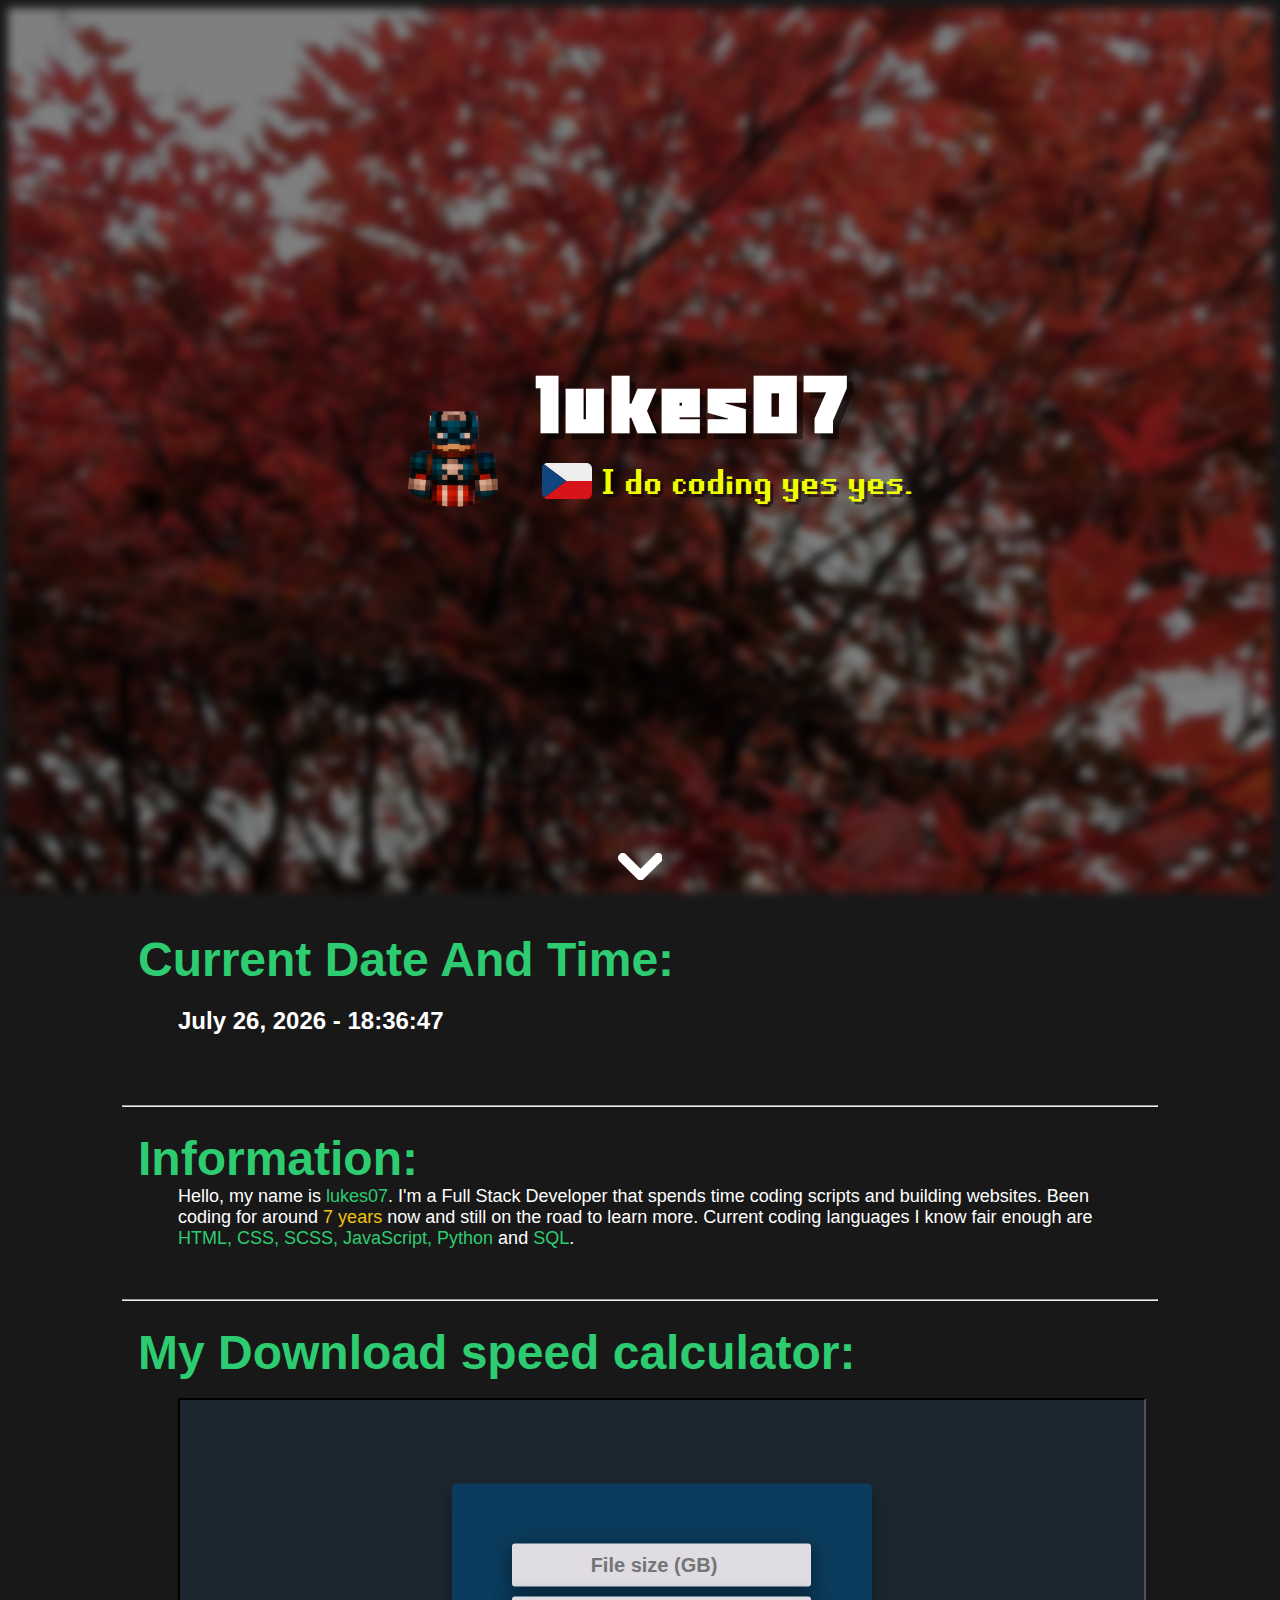
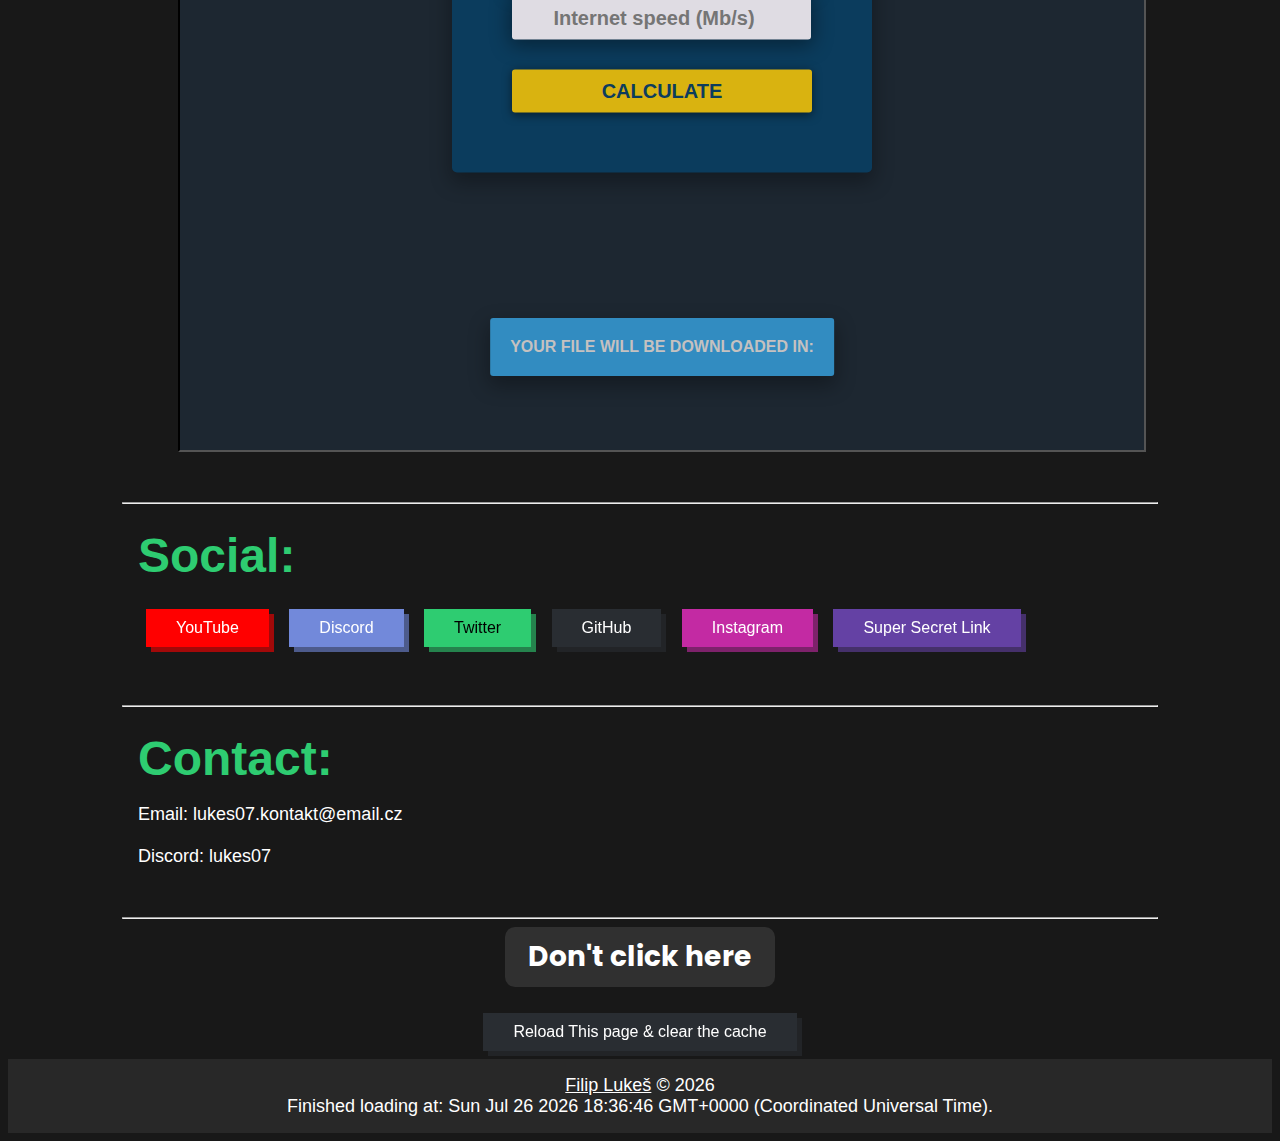
<file: index.html>
<!--
IT IS STRICTLY FORBIDDEN TO COPY THIS CODE AT ANY POINT OF TIME
AUTHOR: Filip Lukeš 
YOU CAN FIND M3Y CONTACT AT: https://lukes07xd.github.io
-->
<html>
<head>
  <title>lukes07</title>

  <meta httpEquiv="Content-Type" content="text/html; charset=UTF-8" />
  <meta name="viewport" content="width=device-width, initial-scale=1, maximum-scale=1.0, user-scalable=no" />
  <meta name="theme-color" content="#14bae4" />
  <link rel="icon" type="image/png" href="images/favicon.png">
  </link>
  <meta property="og:image" content="images/profile.png" />
  <meta charset="utf-8">

  <meta content="lukes07" property="og:title" />
  <meta content="My personal homepage" property="og:description" />
  <meta content="My personal homepage" name="description" />

  <meta name="revisit-after" content="2 days" />
  <meta name="keywords" content="lukes07, Twitter, Developer, Github" />
  <meta property="og:locale" content="en_GB" />
  <meta property="og:site_name" content="lukes07" />
  <meta name="twitter:card" content="summary" />
  <meta name="twitter:site" content="@lukes07_xd" />


  <!-- CSS -->
  <link href="/css/modesta.css" type="text/css" rel="stylesheet">
  <link href="/css/emojis.css" type="text/css" rel="stylesheet">
  <link href="/css/custom.css" type="text/css" rel="stylesheet">
  <link rel="stylesheet" href="/css/rgbBtn.css">

  <!-- JavaScript -->
  <script src="/js/main.js" type="text/javascript" charset="utf-8"></script>
</head>

<body class="dark-theme github">
  <div class="fullscreen">
    <div class="background" style="background-image: url('/images/background.jpg');"></div>
    <div class="center-object">
      <div class="container">
        <section class="me unset">
          <div class="avatar-container">
            <img draggable="false" src="/images/profile.png" class="image-title">
          </div>
          <div class="unset">
            <h1 class="title snowstorm dropshadow-small">lukes07</h1>
            <p class="undertitle runescape dropshadow-small"><i class="emoji czech"></i> I do coding yes yes.</p>
          </div>
        </section>
        <div class="buttons">
          <span class="btn sun-flower-dropshadow black-text animation hover"
            onclick="scroll_to('information')">Info</span>
          <a href="https://discord.gg/mnYQhVTDBE" class="btn discord-dropshadow white-text animation hover"
            target="_blank">Discord</a>
          <a href="https://twitter.com/lukes07_xd" class="btn emerald-dropshadow black-text animation hover"
            target="_blank">Twitter</a>
          <a href="https://github.com/lukes07xd" class="btn github-dropshadow white-text animation hover"
            target="_blank">GitHub</a>
        </div>
      </div>
    </div>

    <span class="info-button" onclick="scroll_to('information')">
      <div id="fade" class="arrow bounce">
        <svg xmlns="http://www.w3.org/2000/svg" viewBox="0 0 481.32 291.98" class="white-fill">
          <path
            d="M466.5,15.5L466,15c-19.8-19.8-52-19.8-71.9,0L240.8,168.3L87.2,14.8C67.4-5,35.2-5,15.4,14.8l-0.5,0.5 C-5,35.2-5,67.4,14.8,87.2l186.6,186.6c0.9,1,1.8,2,2.7,3v0c3.8,3.8,8.1,6.9,12.7,9.3c17,9,38.1,7.7,53.9-3.9 c2.2-1.6,4.4-3.4,6.4-5.4L466.5,87.4C486.4,67.6,486.4,35.4,466.5,15.5z" />
        </svg>
      </div>
    </span>
  </div>

  <section class="container" id="information">

    <div class="box-container">
      <h1 class="title emerald-text"></i> Current Date And Time:</h1>
      <div class="info-container">
        <div id="liveclock">
          <h2 id="live-date-time"></h2>
        </div>
      </div>
    </div>
    <br>
    <hr>

    <div class="box-container">
      <h1 class="title emerald-text"></i> Information:</h1>
      <div class="info-container">
        <p>
          Hello, my name is <span class="emerald-text">lukes07</span>.
          I'm a Full Stack Developer that spends time coding scripts and building websites.
          Been coding for around <span class="sun-flower-text" id="years-of-coding">[INSERT TIME HERE, YES]</span> now
          and still on the road to learn more.
          Current coding languages I know fair enough are <span class="emerald-text">HTML, CSS, SCSS, JavaScript,
            Python</span> and <span class="emerald-text">SQL</span>.
        </p>
      </div>
    </div>
    <br>
    <hr>

    <div class="box-container">
      <h1 class="title emerald-text"></i> My Download speed calculator:</h1><br>
      <div class="info-container">
        <iframe src="/speedcalc/index.html" height="650" width="100%" allowfullscreen="" frameborder="10"
          style="border-color: black; left: 0;"></iframe>
        <br>
        <p class="title emerald-text">
        </p>
      </div>
    </div>
    <br>
    <hr>

    <div class="box-container">
      <h1 class="title emerald-text"></i> Social:</h1>
      <br>
      <a href="https://www.youtube.com/@lukes07" class="btn youtube-dropshadow white-text hover"
        target="_blank">YouTube</a>
      <a href="https://discord.gg/mnYQhVTDBE" class="btn discord-dropshadow white-text hover"
        target="_blank">Discord</a>
      <a href="https://twitter.com/lukes07_xd" class="btn emerald-dropshadow black-text hover"
        target="_blank">Twitter</a>
      <a href="https://github.com/lukes07xd" class="btn github-dropshadow white-text hover" target="_blank">GitHub</a>
      <a href="https://instagram.com/f.lukes.07/" class="btn instagram-dropshadow white-text hover"
        target="_blank">Instagram</a>
      <a href="https://www.youtube.com/watch?v=dQw4w9WgXcQ" class="btn twitch-dropshadow white-text hover"
        target="_blank">Super Secret Link</a>
    </div>
    <br>
    <hr>

    <div class="box-container">
      <h1 class="title emerald-text"></i> Contact:</h1>
      <br>
      <p>
        Email: lukes07.kontakt@email.cz
        <br><br>
        Discord: lukes07
      </p>
    </div>
    <br>
    <hr>
    <center>
      <button class="rgbBtn" onclick="btn()">
        <p class="rgbBtnText">Don't click here</p>
    </button>
    <br><br>
      <a type="button" onclick="reloadbtn()" class="btn github-dropshadow white-text hover" target="_blank">Reload This
        page & clear the cache</a>
    </center>
  </section>
  <footer class="text-center box-container primary-bg">
    <p className="no-margin">
      <a href="https://github.com/lukes07xd" target="_blank" rel="noreferrer" style="color: white;">Filip Lukeš</a> <a
        style="color: white;"> © </a> <a id="currentyr" style="color: white;"></a>
    <p>Finished loading at: <span id='date-time'>You probably have JavaScript disabled in your browser...</span>.</p>
    </p>
  </footer>
</body>
<script src="js/dt-3.js"></script>
<script src="js/clock.js"></script>
</html>
<!--Are you trying to steal my code? I'm watching you!-->
</file>
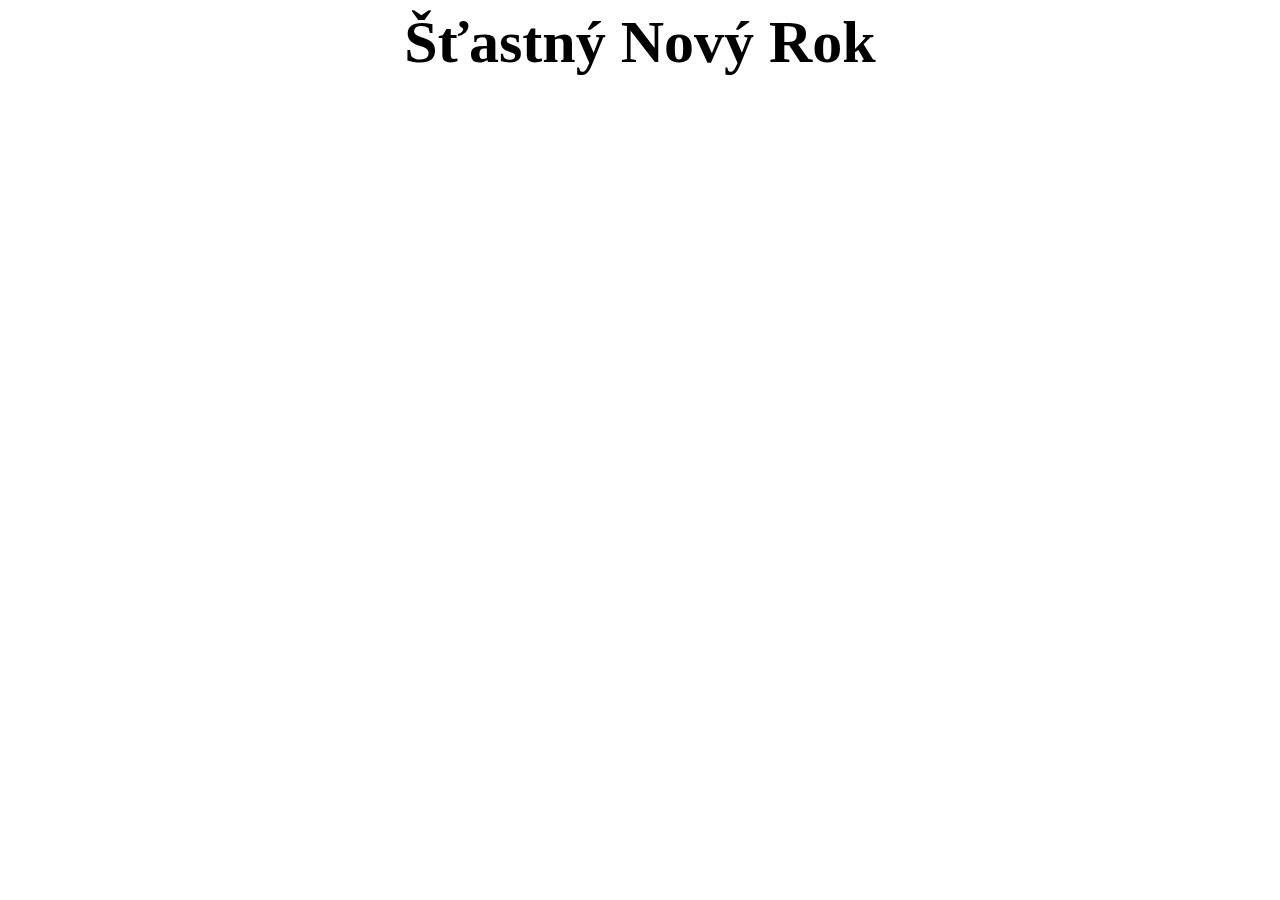
<file: odpocet/index.html>
<!--
(CS)
Je přísně zakázáno kopírovat tento kód bez svolení autora!
Kontakt na autora naleznete na: https://lukes07.github.io

(EN)
It is strictly prohibited to copy this code without permission from It's author!
You can find the author's contact information on: https://lukes07.github.io
-->
<!DOCTYPE HTML>
<html>
<head>
<meta charset="utf-8">
<meta name="viewport" content="width=device-width, initial-scale=1">
<style>
p {
  text-align: center;
  font-size: 60px;
  margin-top: 0px;
}

h1{
  text-align: center;
  font-size: 60px;
  margin-top: 0px;
}
</style>
</head>
<body>
    <p id="obsahStranky"></p>

<script>
/*
  (CS)
  Je přísně zakázáno kopírovat tento kód bez svolení autora!
  Kontakt na autora naleznete na: https://lukes07.github.io
  
  (EN)
  It is strictly prohibited to copy this code without permission from It's author!
  You can find the author's contact information on: https://lukes07.github.io
*/
var countDownDate = new Date("Jan 1, 2024 00:00:00").getTime();
//Reference: var countDownDate = new Date("Jan 1, 2024 00:00:00").getTime();
/*
Validní měsíce: Jan, Feb, Mar, Apr, May, Jun, Jul, Aug, Sep, Oct, Nov, Dec
*/

var x = setInterval(function() {

  var now = new Date().getTime();
    
  var distance = countDownDate - now;
    
  var days = Math.floor(distance / (1000 * 60 * 60 * 24));
  var hours = Math.floor((distance % (1000 * 60 * 60 * 24)) / (1000 * 60 * 60));
  var minutes = Math.floor((distance % (1000 * 60 * 60)) / (1000 * 60));
  var seconds = Math.floor((distance % (1000 * 60)) / 1000);
    
  document.getElementById("obsahStranky").innerHTML = "<h1>Odpočet Času Do Nového Roku:</h1>\n" + days + "d " + hours + "h "
  + minutes + "m " + seconds + "s ";
    
  if (distance < 0) {
    clearInterval(x);
    document.body.innerHTML = "<h1>Šťastný Nový Rok</h1>";
  }
}, 1);
</script>

</body>
</html>
</file>
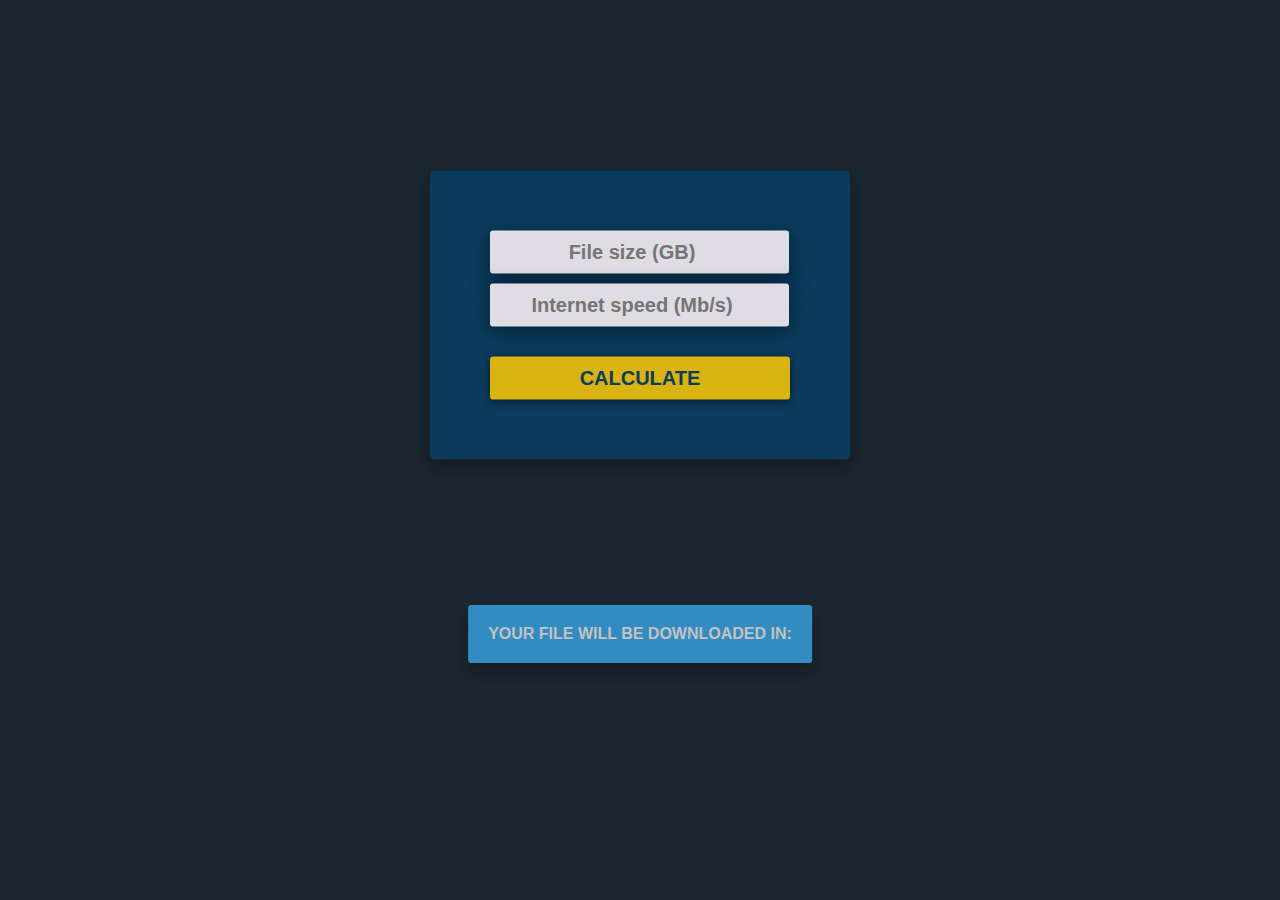
<file: speedcalc/index.html>
<!--
IT IS STRICTLY FORBIDDEN TO COPY THIS CODE AT ANY POINT OF TIME
AUTHOR: Filip Lukeš 
YOU CAN FIND MY CONTACT AT: https://lukes07xd.github.io
-->
<!DOCTYPE html>
<html lang="en">
<head>
    <meta charset="UTF-8">
    <meta http-equiv="X-UA-Compatible" content="IE=edge">
    <meta name="viewport" content="width=device-width, initial-scale=1.0">
    <title>-</title>
    <link rel="stylesheet" href="style.css">
</head>
<body>
    <div class="parent">
        <div class="calc-area">
          <input type="number" id="file-size" step="0.1" placeholder="File size (GB)" onfocus="rerun('GB')" >
          <input id="down-speed" type="number" step="0.1" placeholder="Internet speed (Mb/s)" onfocus="rerun('Mb')" onkeypress="enter_key(event)">
          <button onclick="dwn_time()">Calculate</button>
        </div>
        <div id="speed">
          Your file will be downloaded in:
        </div>
      </div>
</body>
<script src="main.js"></script>
</html>
</file>
<file: css/modesta.css>
*/html,body{height:100%;margin:0 auto}input[type=checkbox],input[type=radio]{height:auto;padding:initial}input,textarea,select,fieldset{margin-bottom:1rem}label,legend{display:block;font-weight:600;margin-bottom:.5rem}form{margin-bottom:0}@keyframes button-enter{from{opacity:0;top:2em}70%{top:-0.3em}100%{opacity:1;top:0}}@keyframes bounce-button{from,20%,53%,80%,to{animation-timing-function:cubic-bezier(0.215, 0.61, 0.355, 1);transform:translate3d(0, 0, 0)}40%,43%{animation-timing-function:cubic-bezier(0.755, 0.05, 0.855, 0.06);transform:translate3d(0, -30px, 0)}70%{animation-timing-function:cubic-bezier(0.755, 0.05, 0.855, 0.06);transform:translate3d(0, -15px, 0)}90%{transform:translate3d(0, -4px, 0)}}@keyframes bounce{0%,20%,50%,80%,100%{transform:translateY(0)}40%{transform:translateY(-30px)}60%{transform:translateY(-15px)}}@keyframes fading{from{opacity:0}100%{opacity:1}}@keyframes fade-from-top{from{opacity:0;transform:translate3d(0, -100%, 0)}100%{opacity:1;transform:translate3d(0, 0, 0)}}@keyframes fade-from-bottom{from{opacity:0;transform:translate3d(0, 100%, 0)}100%{opacity:1;transform:translate3d(0, 0, 0)}}@keyframes fade-from-left{from{opacity:0;transform:translate3d(-100%, 0, 0)}100%{opacity:1;transform:translate3d(0, 0, 0)}}@keyframes fade-from-right{from{opacity:0;transform:translate3d(100%, 0, 0)}100%{opacity:1;transform:translate3d(0, 0, 0)}}@keyframes fade-from-back{from{opacity:0;transform:scale3d(0.5, 0.5, 0.5)}100%{opacity:1}}@keyframes fade-from-front{from{opacity:0;transform:scale3d(1.5, 1.5, 1.5)}100%{opacity:1}}@keyframes load{0%,80%,100%{box-shadow:0 0,0 0;height:4em}40%{box-shadow:0 -1.75em,0 1.75em;height:4em}}.dark-theme{background-color:#181818;color:#fff}.dark-theme .paper-container .ribbon{background-color:#303030}.dark-theme .paper-container .paper{background:linear-gradient(225deg, transparent 26px, #282828 0)}.dark-theme .paper-container .paper::before{border-color:#181818 transparent}.dark-theme .markdown-jekyll{color:#fff}.dark-theme .markdown-jekyll hr{background-color:#303030;border-bottom:1px solid #303030;border-bottom-color:#303030}.dark-theme .markdown-jekyll h1,.dark-theme .markdown-jekyll h2{border-bottom:1px solid #303030}.dark-theme .markdown-jekyll tr{background-color:#282828}.dark-theme .markdown-jekyll tr:nth-child(2n){background-color:#303030}.dark-theme .markdown-jekyll .highlight{background:#303030 !important}.dark-theme .markdown-jekyll .highlighter-rouge{background:#303030 !important;border:1px solid #303030}.dark-theme .tooltip::after{background-color:#303030;color:#fff}.dark-theme .loader,.dark-theme .loader::before,.dark-theme .loader::after{background-color:#fff;color:#fff}.dark-theme .fullscreen{background-color:#181818}.dark-theme .label{background-color:#303030;color:#fff}.dark-theme input,.dark-theme select,.dark-theme textarea,.dark-theme button{background-color:#303030;color:#fff}.dark-theme table{color:#fff}.dark-theme table th,.dark-theme table td{border:1px solid #303030}.dark-theme table tr{background-color:#282828;border:1px solid #303030}.dark-theme table tr:nth-child(2n){background-color:#303030}@media(max-width: 550px){.dark-theme .paper-container .paper{background:#282828}}.dark-theme .highlight-bg{background-color:#181818}.dark-theme .primary-bg{background-color:#282828}.dark-theme .secondary-bg{background-color:#303030}.dark-theme .highlight-text{color:#181818}.dark-theme .primary-text{color:#282828}.dark-theme .secondary-text{color:#303030}.dark-theme .theme-text{color:#fff}.light-theme{background-color:#f5f5f5;color:#000}.light-theme .paper-container .ribbon{background-color:#d9d9d9}.light-theme .paper-container .paper{background:linear-gradient(225deg, transparent 26px, #ececec 0)}.light-theme .paper-container .paper::before{border-color:#f5f5f5 transparent}.light-theme .markdown-jekyll{color:#000}.light-theme .markdown-jekyll hr{background-color:#d9d9d9;border-bottom:1px solid #d9d9d9;border-bottom-color:#d9d9d9}.light-theme .markdown-jekyll h1,.light-theme .markdown-jekyll h2{border-bottom:1px solid #d9d9d9}.light-theme .markdown-jekyll tr{background-color:#ececec}.light-theme .markdown-jekyll tr:nth-child(2n){background-color:#d9d9d9}.light-theme .markdown-jekyll .highlight{background:#d9d9d9 !important}.light-theme .markdown-jekyll .highlighter-rouge{background:#d9d9d9 !important;border:1px solid #d9d9d9}.light-theme .tooltip::after{background-color:#d9d9d9;color:#000}.light-theme .loader,.light-theme .loader::before,.light-theme .loader::after{background-color:#000;color:#000}.light-theme .fullscreen{background-color:#f5f5f5}.light-theme .label{background-color:#d9d9d9;color:#000}.light-theme input,.light-theme select,.light-theme textarea,.light-theme button{background-color:#d9d9d9;color:#000}.light-theme table{color:#000}.light-theme table th,.light-theme table td{border:1px solid #d9d9d9}.light-theme table tr{background-color:#ececec;border:1px solid #d9d9d9}.light-theme table tr:nth-child(2n){background-color:#d9d9d9}@media(max-width: 550px){.light-theme .paper-container .paper{background:#ececec}}.light-theme .highlight-bg{background-color:#f5f5f5}.light-theme .primary-bg{background-color:#ececec}.light-theme .secondary-bg{background-color:#d9d9d9}.light-theme .highlight-text{color:#f5f5f5}.light-theme .primary-text{color:#ececec}.light-theme .secondary-text{color:#d9d9d9}.light-theme .theme-text{color:#000}.buttons{align-items:center;display:flex;justify-content:center;text-align:center}.btn{backface-visibility:hidden;background-color:transparent;border:0;box-sizing:border-box;cursor:pointer;display:inline-block;font-size:16px;height:38px;line-height:38px;margin:.5em;padding:0 30px;text-align:center;text-decoration:none;white-space:nowrap}.btn:hover{filter:brightness(65%);transition:filter 200ms ease}.btn.alizarin-dropshadow:hover{filter:drop-shadow(5px 5px 0 rgba(231, 76, 60, 0.6)) brightness(50%)}.btn.amethyst-dropshadow:hover{filter:drop-shadow(5px 5px 0 rgba(155, 89, 182, 0.6)) brightness(50%)}.btn.aqua-blue-dropshadow:hover{filter:drop-shadow(5px 5px 0 rgba(0, 98, 102, 0.6)) brightness(50%)}.btn.asbestos-dropshadow:hover{filter:drop-shadow(5px 5px 0 rgba(127, 140, 141, 0.6)) brightness(50%)}.btn.belize-hole-dropshadow:hover{filter:drop-shadow(5px 5px 0 rgba(41, 128, 185, 0.6)) brightness(50%)}.btn.black-dropshadow:hover{filter:drop-shadow(5px 5px 0 rgba(0, 0, 0, 0.6)) brightness(50%)}.btn.blurple-dropshadow:hover{filter:drop-shadow(5px 5px 0 rgba(114, 137, 218, 0.6)) brightness(50%)}.btn.cardboard-dropshadow:hover{filter:drop-shadow(5px 5px 0 rgba(165, 136, 85, 0.6)) brightness(50%)}.btn.carrot-dropshadow:hover{filter:drop-shadow(5px 5px 0 rgba(230, 126, 34, 0.6)) brightness(50%)}.btn.clouds-dropshadow:hover{filter:drop-shadow(5px 5px 0 rgba(236, 240, 241, 0.6)) brightness(50%)}.btn.concrete-dropshadow:hover{filter:drop-shadow(5px 5px 0 rgba(149, 165, 166, 0.6)) brightness(50%)}.btn.cubered-dropshadow:hover{filter:drop-shadow(5px 5px 0 rgba(239, 12, 12, 0.6)) brightness(50%)}.btn.dark-not-black-dropshadow:hover{filter:drop-shadow(5px 5px 0 rgba(44, 47, 51, 0.6)) brightness(50%)}.btn.dark-dropshadow:hover{filter:drop-shadow(5px 5px 0 rgba(52, 58, 64, 0.6)) brightness(50%)}.btn.disco-ball-dropshadow:hover{filter:drop-shadow(5px 5px 0 rgba(37, 204, 247, 0.6)) brightness(50%)}.btn.emerald-dropshadow:hover{filter:drop-shadow(5px 5px 0 rgba(46, 204, 113, 0.6)) brightness(50%)}.btn.energy-drink-dropshadow:hover{filter:drop-shadow(5px 5px 0 rgba(196, 229, 56, 0.6)) brightness(50%)}.btn.fuchsia-dropshadow:hover{filter:drop-shadow(5px 5px 0 rgba(179, 55, 113, 0.6)) brightness(50%)}.btn.gold-dropshadow:hover{filter:drop-shadow(5px 5px 0 rgba(255, 215, 0, 0.6)) brightness(50%)}.btn.green-sea-dropshadow:hover{filter:drop-shadow(5px 5px 0 rgba(22, 160, 133, 0.6)) brightness(50%)}.btn.greyple-dropshadow:hover{filter:drop-shadow(5px 5px 0 rgba(153, 170, 181, 0.6)) brightness(50%)}.btn.highlight-dropshadow:hover{filter:drop-shadow(5px 5px 0 rgba(24, 24, 24, 0.6)) brightness(50%)}.btn.honey-dropshadow:hover{filter:drop-shadow(5px 5px 0 rgba(234, 181, 67, 0.6)) brightness(50%)}.btn.lavender-dropshadow:hover{filter:drop-shadow(5px 5px 0 rgba(181, 126, 220, 0.6)) brightness(50%)}.btn.light-dropshadow:hover{filter:drop-shadow(5px 5px 0 rgba(248, 249, 250, 0.6)) brightness(50%)}.btn.lemon-dropshadow:hover{filter:drop-shadow(5px 5px 0 rgba(255, 234, 167, 0.6)) brightness(50%)}.btn.marine-blue-dropshadow:hover{filter:drop-shadow(5px 5px 0 rgba(6, 82, 221, 0.6)) brightness(50%)}.btn.midnight-blue-dropshadow:hover{filter:drop-shadow(5px 5px 0 rgba(44, 62, 80, 0.6)) brightness(50%)}.btn.navy-blue-dropshadow:hover{filter:drop-shadow(5px 5px 0 rgba(24, 44, 97, 0.6)) brightness(50%)}.btn.nephritis-blue-dropshadow:hover{filter:drop-shadow(5px 5px 0 rgba(39, 174, 96, 0.6)) brightness(50%)}.btn.not-black-dropshadow:hover{filter:drop-shadow(5px 5px 0 rgba(35, 39, 42, 0.6)) brightness(50%)}.btn.orange-dropshadow:hover{filter:drop-shadow(5px 5px 0 rgba(243, 156, 18, 0.6)) brightness(50%)}.btn.peach-dropshadow:hover{filter:drop-shadow(5px 5px 0 rgba(244, 152, 152, 0.6)) brightness(50%)}.btn.peter-river-dropshadow:hover{filter:drop-shadow(5px 5px 0 rgba(52, 152, 219, 0.6)) brightness(50%)}.btn.pink-cherry-dropshadow:hover{filter:drop-shadow(5px 5px 0 rgba(232, 67, 147, 0.6)) brightness(50%)}.btn.pine-dropshadow:hover{filter:drop-shadow(5px 5px 0 rgba(189, 197, 129, 0.6)) brightness(50%)}.btn.pinewood-dropshadow:hover{filter:drop-shadow(5px 5px 0 rgba(253, 203, 110, 0.6)) brightness(50%)}.btn.pomegranate-dropshadow:hover{filter:drop-shadow(5px 5px 0 rgba(192, 57, 43, 0.6)) brightness(50%)}.btn.primary-dropshadow:hover{filter:drop-shadow(5px 5px 0 rgba(40, 40, 40, 0.6)) brightness(50%)}.btn.pumpkin-dropshadow:hover{filter:drop-shadow(5px 5px 0 rgba(211, 84, 0, 0.6)) brightness(50%)}.btn.rasberry-dropshadow:hover{filter:drop-shadow(5px 5px 0 rgba(197, 29, 74, 0.6)) brightness(50%)}.btn.raw-purple-dropshadow:hover{filter:drop-shadow(5px 5px 0 rgba(114, 34, 201, 0.6)) brightness(50%)}.btn.secondary-dropshadow:hover{filter:drop-shadow(5px 5px 0 rgba(48, 48, 48, 0.6)) brightness(50%)}.btn.silver-dropshadow:hover{filter:drop-shadow(5px 5px 0 rgba(127, 140, 141, 0.6)) brightness(50%)}.btn.soft-purple-dropshadow:hover{filter:drop-shadow(5px 5px 0 rgba(108, 92, 231, 0.6)) brightness(50%)}.btn.sun-flower-dropshadow:hover{filter:drop-shadow(5px 5px 0 rgba(241, 196, 15, 0.6)) brightness(50%)}.btn.transparent-dropshadow:hover{filter:drop-shadow(5px 5px 0 rgba(0, 0, 0, 0.6)) brightness(50%)}.btn.turquoise-dropshadow:hover{filter:drop-shadow(5px 5px 0 rgba(26, 188, 156, 0.6)) brightness(50%)}.btn.watermelon-dropshadow:hover{filter:drop-shadow(5px 5px 0 rgba(255, 71, 87, 0.6)) brightness(50%)}.btn.wet-asphalt-dropshadow:hover{filter:drop-shadow(5px 5px 0 rgba(52, 73, 94, 0.6)) brightness(50%)}.btn.white-dropshadow:hover{filter:drop-shadow(5px 5px 0 rgba(255, 255, 255, 0.6)) brightness(50%)}.btn.wisteria-dropshadow:hover{filter:drop-shadow(5px 5px 0 rgba(142, 68, 173, 0.6)) brightness(50%)}.btn.amazon-dropshadow:hover{filter:drop-shadow(5px 5px 0 rgba(255, 153, 0, 0.6)) brightness(50%)}.btn.android-dropshadow:hover{filter:drop-shadow(5px 5px 0 rgba(142, 192, 71, 0.6)) brightness(50%)}.btn.bandcamp-dropshadow:hover{filter:drop-shadow(5px 5px 0 rgba(97, 154, 169, 0.6)) brightness(50%)}.btn.deviantart-dropshadow:hover{filter:drop-shadow(5px 5px 0 rgba(5, 204, 71, 0.6)) brightness(50%)}.btn.discord-dropshadow:hover{filter:drop-shadow(5px 5px 0 rgba(114, 137, 218, 0.6)) brightness(50%)}.btn.facebook-dropshadow:hover{filter:drop-shadow(5px 5px 0 rgba(59, 89, 152, 0.6)) brightness(50%)}.btn.gitea-dropshadow:hover{filter:drop-shadow(5px 5px 0 rgba(90, 165, 9, 0.6)) brightness(50%)}.btn.github-dropshadow:hover{filter:drop-shadow(5px 5px 0 rgba(41, 45, 50, 0.6)) brightness(50%)}.btn.gitlab-dropshadow:hover{filter:drop-shadow(5px 5px 0 rgba(252, 109, 38, 0.6)) brightness(50%)}.btn.google-dropshadow:hover{filter:drop-shadow(5px 5px 0 rgba(66, 133, 244, 0.6)) brightness(50%)}.btn.googleplus-dropshadow:hover{filter:drop-shadow(5px 5px 0 rgba(219, 68, 55, 0.6)) brightness(50%)}.btn.instagram-dropshadow:hover{filter:drop-shadow(5px 5px 0 rgba(195, 42, 163, 0.6)) brightness(50%)}.btn.line-dropshadow:hover{filter:drop-shadow(5px 5px 0 rgba(0, 185, 1, 0.6)) brightness(50%)}.btn.linkedin-dropshadow:hover{filter:drop-shadow(5px 5px 0 rgba(0, 123, 181, 0.6)) brightness(50%)}.btn.npm-dropshadow:hover{filter:drop-shadow(5px 5px 0 rgba(193, 33, 39, 0.6)) brightness(50%)}.btn.patreon-dropshadow:hover{filter:drop-shadow(5px 5px 0 rgba(249, 104, 84, 0.6)) brightness(50%)}.btn.paypal-dropshadow:hover{filter:drop-shadow(5px 5px 0 rgba(30, 156, 215, 0.6)) brightness(50%)}.btn.pinterest-dropshadow:hover{filter:drop-shadow(5px 5px 0 rgba(189, 8, 28, 0.6)) brightness(50%)}.btn.reddit-dropshadow:hover{filter:drop-shadow(5px 5px 0 rgba(255, 69, 0, 0.6)) brightness(50%)}.btn.skype-dropshadow:hover{filter:drop-shadow(5px 5px 0 rgba(65, 166, 237, 0.6)) brightness(50%)}.btn.slack-dropshadow:hover{filter:drop-shadow(5px 5px 0 rgba(77, 57, 75, 0.6)) brightness(50%)}.btn.snapchat-dropshadow:hover{filter:drop-shadow(5px 5px 0 rgba(255, 252, 0, 0.6)) brightness(50%)}.btn.soundcloud-dropshadow:hover{filter:drop-shadow(5px 5px 0 rgba(255, 85, 0, 0.6)) brightness(50%)}.btn.spotify-dropshadow:hover{filter:drop-shadow(5px 5px 0 rgba(30, 215, 96, 0.6)) brightness(50%)}.btn.steam-dropshadow:hover{filter:drop-shadow(5px 5px 0 rgba(27, 40, 56, 0.6)) brightness(50%)}.btn.telegram-dropshadow:hover{filter:drop-shadow(5px 5px 0 rgba(0, 136, 204, 0.6)) brightness(50%)}.btn.tumblr-dropshadow:hover{filter:drop-shadow(5px 5px 0 rgba(53, 70, 93, 0.6)) brightness(50%)}.btn.twitch-dropshadow:hover{filter:drop-shadow(5px 5px 0 rgba(100, 65, 164, 0.6)) brightness(50%)}.btn.twitter-dropshadow:hover{filter:drop-shadow(5px 5px 0 rgba(29, 161, 242, 0.6)) brightness(50%)}.btn.viber-dropshadow:hover{filter:drop-shadow(5px 5px 0 rgba(127, 77, 155, 0.6)) brightness(50%)}.btn.whatsapp-dropshadow:hover{filter:drop-shadow(5px 5px 0 rgba(37, 211, 102, 0.6)) brightness(50%)}.btn.youtube-dropshadow:hover{filter:drop-shadow(5px 5px 0 rgba(255, 0, 0, 0.6)) brightness(50%)}.btn.no-dark-hover:hover{filter:brightness(100%)}.btn.animation{animation:button-enter 1s ease-in-out forwards;opacity:0;position:relative}.btn.animation:nth-child(1){animation-delay:.25s}.btn.animation:nth-child(2){animation-delay:.5s}.btn.animation:nth-child(3){animation-delay:.75s}.btn.animation:nth-child(4){animation-delay:1s}.btn.animation:nth-child(5){animation-delay:1.25s}.btn.animation:nth-child(6){animation-delay:1.5s}.btn.animation:nth-child(7){animation-delay:1.75s}.btn.animation:nth-child(8){animation-delay:2s}.btn.animation:nth-child(9){animation-delay:2.25s}.btn.animation:nth-child(10){animation-delay:2.5s}.btn.animation:nth-child(11){animation-delay:2.75s}.btn.animation:nth-child(12){animation-delay:3s}.btn.animation:nth-child(13){animation-delay:3.25s}.btn.animation:nth-child(14){animation-delay:3.5s}.btn.animation:nth-child(15){animation-delay:3.75s}.btn.hover-scale{transition:transform 200ms ease}.btn.hover-scale:hover{transform:scale(1.05)}.btn.hover-scale-inset{transition:transform 200ms ease}.btn.hover-scale-inset:hover{transform:scale(0.95)}.btn.hover{transition:transform 200ms ease}.btn.hover:hover{transform:translateY(-0.5em)}.container{box-sizing:border-box;margin:0 auto;max-width:1100px;padding:0 2em;padding-top:1.5em;position:relative;width:100%}.flex-grid{box-sizing:border-box;display:flex;flex:0 1 auto;flex-direction:row;flex-wrap:wrap}.flex-grid .col-xs,.flex-grid .col-xs-1,.flex-grid .col-xs-2,.flex-grid .col-xs-3,.flex-grid .col-xs-4,.flex-grid .col-xs-5,.flex-grid .col-xs-6,.flex-grid .col-xs-7,.flex-grid .col-xs-8,.flex-grid .col-xs-9,.flex-grid .col-xs-10,.flex-grid .col-xs-11,.flex-grid .col-xs-12{box-sizing:border-box;flex:0 0 auto;padding-left:.5rem;padding-right:.5rem}.flex-grid [class^=col-xs]:first-child{padding-left:0}.flex-grid [class^=col-xs]:last-child{padding-right:0}.flex-grid .col-xs{flex-basis:0;flex-grow:1;max-width:100%}.flex-grid .col-xs-1{flex-basis:8.33%;max-width:8.33%}.flex-grid .col-xs-2{flex-basis:16.66%;max-width:16.66%}.flex-grid .col-xs-3{flex-basis:25%;max-width:25%}.flex-grid .col-xs-4{flex-basis:33.33%;max-width:33.33%}.flex-grid .col-xs-5{flex-basis:41.66%;max-width:41.66%}.flex-grid .col-xs-6{flex-basis:50%;max-width:50%}.flex-grid .col-xs-7{flex-basis:58.33%;max-width:58.33%}.flex-grid .col-xs-8{flex-basis:66.66%;max-width:66.66%}.flex-grid .col-xs-9{flex-basis:75%;max-width:75%}.flex-grid .col-xs-10{flex-basis:83.33%;max-width:83.33%}.flex-grid .col-xs-11{flex-basis:91.66%;max-width:91.66%}.flex-grid .col-xs-12{flex-basis:100%;max-width:100%}.box-container{margin-bottom:2.5em;padding:1em;position:relative}.box-container.message{border-radius:0;margin-bottom:0;padding:.5em}.box-container.message .close{color:#fff;font-size:34px;font-weight:300;height:100%;line-height:24px;opacity:.6;position:absolute;right:.25em}.box-container.message .close:hover{cursor:pointer;opacity:1}.center-object{align-items:center;display:flex;flex-direction:column;height:100%;justify-content:center;position:absolute;top:0;vertical-align:middle;width:100%}.arrow{animation:fading 300ms ease-in-out;bottom:20px;height:auto;left:50%;margin-left:-22.5px;position:absolute;transition:all 300ms ease;width:45px}.arrow--scrolled{animation:fading 300ms ease-in-out;cursor:default;opacity:0}.bounce{animation:bounce 2s infinite}.fullscreen{height:100%}.fullscreen .background{background-attachment:fixed;background-position:center;background-repeat:no-repeat;background-size:cover;filter:blur(5px) brightness(50%);height:100%;width:100%}.fullscreen .me{justify-content:center;width:100%}.fullscreen.half .background{height:50%}.fullscreen.half .center-object .btn{padding:0 20px}.fullscreen.half .center-object .me .image-title{height:6em;width:6em}.fullscreen.half .center-object .me .title{font-size:4rem}.fullscreen.half .center-object .me .undertitle{font-size:1.75rem}.me{align-items:center;display:flex;flex-direction:column;height:auto;padding:1rem 0;z-index:10}.me.unset{flex-direction:unset}.me.unset .image-title{margin-right:.25em}.me.unset .unset{margin-left:.5em}.me.unset .unset .title,.me.unset .unset .undertitle{flex-direction:column;margin:0}.me .image-title{border-radius:100%;height:9em;width:9em}.me .image-title.large-border{border-radius:25px}.me .image-title.medium-border{border-radius:15px}.me .image-title.small-border{border-radius:5px}.me .image-title.no-border{border-radius:0}.me .title{font-size:5rem;letter-spacing:1px;margin:.25em}.me .undertitle{font-size:2.5rem;letter-spacing:1px;margin:0}.label{border-radius:.25em;display:inline-block;font-size:12px;font-weight:bold;letter-spacing:1px;margin-left:6px;padding:.2em .6em .3em;vertical-align:middle}.loader,.loader::before,.loader::after{animation:load 1s infinite ease-in-out;height:3em;width:1em}.loader{animation-delay:-0.16s;font-size:11px;margin:3em auto;position:relative;text-indent:-9999em;transform:translateZ(0)}.loader::before{animation-delay:-0.32s;left:-1.5em}.loader::after{left:1.5em}.loader::before,.loader::after{content:"";position:absolute;top:0}.paper-container{align-items:center;display:flex;flex-direction:column}.paper-container .paper{border-radius:2px;margin:1em .75em;margin-bottom:80px;margin-top:-35vh;max-width:1012px;min-height:500px;padding:80px 56px;position:relative}.paper-container .paper::before{border-style:solid;border-width:0 36.5px 36.5px 0;content:"";display:block;position:absolute;right:0;top:0;width:0}.paper-container .ribbon{height:40vh;width:100%}.parallax-container{position:relative}.parallax-container .parallax{background-attachment:fixed;background-position:center;background-repeat:no-repeat;background-size:cover;filter:blur(4px);height:20em;width:100%}.parallax-container .parallax.small{height:15em}.parallax-container .parallax.medium{height:26em}.parallax-container .parallax.large{height:33em}.parallax-container .content{left:50%;position:absolute;text-align:center;top:50%;transform:translate(-50%, -50%);width:100%}.tooltip{display:inline;position:relative}.tooltip::after{border-radius:2px;content:attr(data-tooltip);left:50%;opacity:0;padding:6px 10px;position:absolute;top:1.6em;transform:translateX(-50%) translateY(-2px);transition:opacity .2s cubic-bezier(0.64, 0.09, 0.08, 1),transform .2s cubic-bezier(0.64, 0.09, 0.08, 1);visibility:hidden;white-space:nowrap;z-index:2}.tooltip:hover::after{display:block;opacity:1;transform:translateX(-50%) translateY(0);visibility:visible}.tooltip.left::after{left:0;top:-4px;transform:translateX(-112%) translateY(0)}.tooltip.left:hover::after{transform:translateX(-110%) translateY(0)}.tooltip.right::after{left:100%;top:-4px;transform:translateX(12%) translateY(0)}.tooltip.right:hover::after{transform:translateX(10%) translateY(0)}.emoji{background-position:center center;background-repeat:no-repeat;background-size:1em 1em;display:inline-block;height:1em;margin:0 .05em 0 .1em;vertical-align:-0.1em;width:1em}.emoji-lg{background-size:1.33em 1.33em;height:1.33em;margin:0 .0665em 0 .133em;vertical-align:-0.133em;width:1.33em}.emoji-2x{background-size:2em 2em;height:2em;margin:0 .1em 0 .2em;vertical-align:-0.2em;width:2em}.emoji-3x{background-size:3em 3em;height:3em;margin:0 .15em 0 .3em;vertical-align:-.3em;width:3em}.emoji-4x{background-size:4em 4em;height:4em;margin:0 .2em 0 .4em;vertical-align:-0.4em;width:4em}.emoji-5x{background-size:5em 5em;height:5em;margin:0 .25em 0 .5em;vertical-align:-0.5em;width:5em}.markdown-jekyll{font-size:16px;line-height:1.5;margin:1em auto;max-width:1012px;padding:0 2em;-ms-text-size-adjust:100%;-webkit-text-size-adjust:100%;word-wrap:break-word}.markdown-jekyll .pl-c{color:#6a737d}.markdown-jekyll .pl-c1,.markdown-jekyll .pl-s .pl-v{color:#005cc5}.markdown-jekyll .pl-e,.markdown-jekyll .pl-en{color:#6f42c1}.markdown-jekyll .pl-smi,.markdown-jekyll .pl-s .pl-s1{color:#24292e}.markdown-jekyll .pl-ent{color:#22863a}.markdown-jekyll .pl-k{color:#d73a49}.markdown-jekyll .pl-s,.markdown-jekyll .pl-pds,.markdown-jekyll .pl-s .pl-pse .pl-s1{color:#032f62}.markdown-jekyll .pl-sr{color:#032f62}.markdown-jekyll .pl-sr .pl-cce,.markdown-jekyll .pl-sr .pl-sre,.markdown-jekyll .pl-sr .pl-sra{color:#032f62}.markdown-jekyll .pl-sr .pl-cce{color:#22863a;font-weight:bold}.markdown-jekyll .pl-v,.markdown-jekyll .pl-smw{color:#e36209}.markdown-jekyll .pl-bu{color:#b31d28}.markdown-jekyll .pl-ii{background-color:#b31d28;color:#fafbfc}.markdown-jekyll .pl-c2{background-color:#d73a49;color:#fafbfc}.markdown-jekyll .pl-c2::before{content:"^M"}.markdown-jekyll .pl-ml{color:#735c0f}.markdown-jekyll .pl-mh{color:#005cc5;font-weight:bold}.markdown-jekyll .pl-mh .pl-en{color:#005cc5;font-weight:bold}.markdown-jekyll .pl-ms{color:#005cc5;font-weight:bold}.markdown-jekyll .pl-mi{color:#24292e;font-style:italic}.markdown-jekyll .pl-mb{color:#24292e;font-weight:bold}.markdown-jekyll .pl-md{background-color:#ffeef0;color:#b31d28}.markdown-jekyll .pl-mi1{background-color:#f0fff4;color:#22863a}.markdown-jekyll .pl-mc{background-color:#ffebda;color:#e36209}.markdown-jekyll .pl-mi2{background-color:#005cc5;color:#f6f8fa}.markdown-jekyll .pl-mdr{color:#6f42c1;font-weight:bold}.markdown-jekyll .pl-ba{color:#586069}.markdown-jekyll .pl-sg{color:#959da5}.markdown-jekyll .pl-corl{color:#032f62;text-decoration:underline}.markdown-jekyll .octicon{display:inline-block;fill:currentColor;vertical-align:text-bottom}.markdown-jekyll a{background-color:transparent;color:#0366d6;text-decoration:none}.markdown-jekyll a:hover{text-decoration:underline}.markdown-jekyll a:active,.markdown-jekyll a:hover{outline-width:0}.markdown-jekyll strong{font-weight:600}.markdown-jekyll code,.markdown-jekyll kbd,.markdown-jekyll pre{font-family:monospace,monospace;font-size:1em}.markdown-jekyll input{font:inherit;font-family:inherit;font-size:inherit;line-height:inherit;margin:0;overflow:visible}.markdown-jekyll [type=checkbox]{box-sizing:border-box;padding:0}.markdown-jekyll *{box-sizing:border-box}.markdown-jekyll hr{background:transparent;border:0;box-sizing:content-box;height:.25em;margin:24px 0;overflow:hidden;padding:0}.markdown-jekyll hr::before{content:"";display:table}.markdown-jekyll hr::after{clear:both;content:"";display:table}.markdown-jekyll td,.markdown-jekyll th{padding:0}.markdown-jekyll h1,.markdown-jekyll h2,.markdown-jekyll h3,.markdown-jekyll h4,.markdown-jekyll h5,.markdown-jekyll h6{font-weight:600;line-height:1.25;margin-bottom:16px;margin-top:24px}.markdown-jekyll h1{font-size:2em;font-weight:600;margin:.67em 0;padding-bottom:.3em}.markdown-jekyll h2{font-size:1.5em;font-weight:600;padding-bottom:.3em}.markdown-jekyll h3{font-size:1.25em;font-weight:600}.markdown-jekyll h4{font-size:1em;font-weight:600}.markdown-jekyll h5{font-size:.875em;font-weight:600}.markdown-jekyll h6{color:#6a737d;font-size:.85em;font-weight:600}.markdown-jekyll p{margin-bottom:10px;margin-top:0}.markdown-jekyll blockquote{border-left:.25em solid #7f8c8d;color:#bdc3c7;margin:0;padding:0 1em}.markdown-jekyll blockquote>:first-child{margin-top:0}.markdown-jekyll blockquote>:last-child{margin-bottom:0}.markdown-jekyll ul,.markdown-jekyll ol{padding-left:2em}.markdown-jekyll ol{margin-bottom:0;margin-top:0}.markdown-jekyll ol ol{list-style-type:lower-roman}.markdown-jekyll ol ul ol,.markdown-jekyll ol ol ol{list-style-type:lower-alpha}.markdown-jekyll ol ol,.markdown-jekyll ol ul{margin-bottom:0;margin-top:0}.markdown-jekyll ul{margin-bottom:0;margin-top:0}.markdown-jekyll ul ol{list-style-type:lower-roman}.markdown-jekyll ul ul ol,.markdown-jekyll ul ol ol{list-style-type:lower-alpha}.markdown-jekyll ul ul,.markdown-jekyll ul ol{margin-bottom:0;margin-top:0}.markdown-jekyll dd{margin-left:0}.markdown-jekyll .pl-0{padding-left:0 !important}.markdown-jekyll .pl-1{padding-left:4px !important}.markdown-jekyll .pl-2{padding-left:8px !important}.markdown-jekyll .pl-3{padding-left:16px !important}.markdown-jekyll .pl-4{padding-left:24px !important}.markdown-jekyll .pl-5{padding-left:32px !important}.markdown-jekyll .pl-6{padding-left:40px !important}.markdown-jekyll::before{content:"";display:table}.markdown-jekyll::after{clear:both;content:"";display:table}.markdown-jekyll>*:first-child{margin-top:0 !important}.markdown-jekyll>*:last-child{margin-bottom:0 !important}.markdown-jekyll a:not([href]){color:inherit;text-decoration:none}.markdown-jekyll .anchor{float:left;line-height:1;margin-left:-20px;padding-right:4px}.markdown-jekyll .anchor:focus{outline:none}.markdown-jekyll p,.markdown-jekyll blockquote,.markdown-jekyll ul,.markdown-jekyll ol,.markdown-jekyll dl,.markdown-jekyll table,.markdown-jekyll pre{margin-bottom:16px;margin-top:0}.markdown-jekyll h1 .octicon-link,.markdown-jekyll h2 .octicon-link,.markdown-jekyll h3 .octicon-link,.markdown-jekyll h4 .octicon-link,.markdown-jekyll h5 .octicon-link,.markdown-jekyll h6 .octicon-link{color:#1b1f23;vertical-align:middle;visibility:hidden}.markdown-jekyll h1:hover .anchor,.markdown-jekyll h2:hover .anchor,.markdown-jekyll h3:hover .anchor,.markdown-jekyll h4:hover .anchor,.markdown-jekyll h5:hover .anchor,.markdown-jekyll h6:hover .anchor{text-decoration:none}.markdown-jekyll h1:hover .anchor .octicon-link,.markdown-jekyll h2:hover .anchor .octicon-link,.markdown-jekyll h3:hover .anchor .octicon-link,.markdown-jekyll h4:hover .anchor .octicon-link,.markdown-jekyll h5:hover .anchor .octicon-link,.markdown-jekyll h6:hover .anchor .octicon-link{visibility:visible}.markdown-jekyll li{word-wrap:break-all}.markdown-jekyll li>p{margin-top:16px}.markdown-jekyll li+li{margin-top:.25em}.markdown-jekyll dl{padding:0}.markdown-jekyll dl dt{font-size:1em;font-style:italic;font-weight:600;margin-top:16px;padding:0}.markdown-jekyll dl dd{margin-bottom:16px;padding:0 16px}.markdown-jekyll table{border-collapse:collapse;border-spacing:0;color:#fff;display:block;overflow:auto;width:100%}.markdown-jekyll table th{border:1px solid #353535;font-weight:600;padding:6px 13px}.markdown-jekyll table td{border:1px solid #353535;padding:6px 13px}.markdown-jekyll table tr{border-top:1px solid #353535}.markdown-jekyll img{background-color:#fff;border-style:none;box-sizing:content-box;max-width:100%}.markdown-jekyll img[align=right]{padding-left:20px}.markdown-jekyll img[align=left]{padding-right:20px}.markdown-jekyll code{background-color:rgba(27,31,35,.05);border-radius:3px;font-family:"SFMono-Regular",Consolas,"Liberation Mono",Menlo,Courier,monospace;font-size:85%;margin:0;padding:.2em .4em}.markdown-jekyll .highlight{color:#d0d0d0}.markdown-jekyll .highlight pre{background-color:#f6f8fa;border-radius:3px;font-size:85%;line-height:1.45;margin-bottom:0;overflow:auto;padding:16px;word-break:normal}.markdown-jekyll .highlight table td{padding:5px}.markdown-jekyll .highlight table pre{margin:0}.markdown-jekyll .highlight .err{background-color:#ac4142;color:#151515}.markdown-jekyll .highlight .w{color:#d0d0d0}.markdown-jekyll .highlight .c,.markdown-jekyll .highlight .cd,.markdown-jekyll .highlight .cm,.markdown-jekyll .highlight .c1,.markdown-jekyll .highlight .cs{color:#888}.markdown-jekyll .highlight .cp,.markdown-jekyll .highlight .nt{color:#f4bf75}.markdown-jekyll .highlight .o,.markdown-jekyll .highlight .ow,.markdown-jekyll .highlight .p,.markdown-jekyll .highlight .pi{color:#cb4b16}.markdown-jekyll .highlight .gi{color:#90a959}.markdown-jekyll .highlight .gd{color:#ac4142}.markdown-jekyll .highlight .gh{color:#268bd2;font-weight:bold}.markdown-jekyll .highlight .k,.markdown-jekyll .highlight .kn,.markdown-jekyll .highlight .kp,.markdown-jekyll .highlight .kr,.markdown-jekyll .highlight .kv{color:#aa759f}.markdown-jekyll .highlight .kc,.markdown-jekyll .highlight .kt,.markdown-jekyll .highlight .kd{color:#d28445}.markdown-jekyll .highlight .s,.markdown-jekyll .highlight .sb,.markdown-jekyll .highlight .sc,.markdown-jekyll .highlight .sd,.markdown-jekyll .highlight .s2,.markdown-jekyll .highlight .sh,.markdown-jekyll .highlight .sx,.markdown-jekyll .highlight .s1{color:#90a959}.markdown-jekyll .highlight .sr{color:#75b5aa}.markdown-jekyll .highlight .si,.markdown-jekyll .highlight .se{color:#8f5536}.markdown-jekyll .highlight .nn,.markdown-jekyll .highlight .nc,.markdown-jekyll .highlight .no{color:#f4bf75}.markdown-jekyll .highlight .na{color:#6a9fb5}.markdown-jekyll .highlight .m,.markdown-jekyll .highlight .mf,.markdown-jekyll .highlight .mh,.markdown-jekyll .highlight .mi,.markdown-jekyll .highlight .il,.markdown-jekyll .highlight .mo,.markdown-jekyll .highlight .mb,.markdown-jekyll .highlight .mx,.markdown-jekyll .highlight .ss{color:#90a959}.markdown-jekyll .highlighter-rouge{color:#d0d0d0}.markdown-jekyll pre{background-color:#f6f8fa;border-radius:3px;font-family:"SFMono-Regular",Consolas,"Liberation Mono",Menlo,Courier,monospace;font-size:85%;line-height:1.45;margin-bottom:0;margin-top:0;overflow:auto;padding:16px;word-wrap:normal}.markdown-jekyll pre>code{background:transparent;border:0;font-size:100%;margin:0;padding:0;white-space:pre;word-break:normal}.markdown-jekyll pre code{background-color:transparent;border:0;display:inline;line-height:inherit;margin:0;max-width:auto;overflow:visible;padding:0;word-wrap:normal}.markdown-jekyll .full-commit .btn-outline:not(:disabled):hover{border-color:#005cc5;color:#005cc5}.markdown-jekyll kbd{background-color:#fafbfc;border:solid 1px #d1d5da;border-bottom-color:#c6cbd1;border-radius:3px;box-shadow:inset 0 -1px 0 #c6cbd1;color:#444d56;display:inline-block;font:11px "SFMono-Regular",Consolas,"Liberation Mono",Menlo,Courier,monospace;line-height:10px;padding:3px 5px;vertical-align:middle}.markdown-jekyll :checked+.radio-label{border-color:#0366d6;position:relative;z-index:1}.markdown-jekyll .task-list-item{list-style-type:none}.markdown-jekyll .task-list-item+.task-list-item{margin-top:3px}.markdown-jekyll .task-list-item input{margin:0 .2em .25em -1.6em;vertical-align:middle}.alizarin-text{color:#e74c3c}.alizarin-bg{background-color:#e74c3c}.alizarin-dropshadow{background-color:#e74c3c;filter:drop-shadow(5px 5px 0 rgba(231, 76, 60, 0.6))}.amethyst-text{color:#9b59b6}.amethyst-bg{background-color:#9b59b6}.amethyst-dropshadow{background-color:#9b59b6;filter:drop-shadow(5px 5px 0 rgba(155, 89, 182, 0.6))}.aqua-blue-text{color:#006266}.aqua-blue-bg{background-color:#006266}.aqua-blue-dropshadow{background-color:#006266;filter:drop-shadow(5px 5px 0 rgba(0, 98, 102, 0.6))}.asbestos-text{color:#7f8c8d}.asbestos-bg{background-color:#7f8c8d}.asbestos-dropshadow{background-color:#7f8c8d;filter:drop-shadow(5px 5px 0 rgba(127, 140, 141, 0.6))}.belize-hole-text{color:#2980b9}.belize-hole-bg{background-color:#2980b9}.belize-hole-dropshadow{background-color:#2980b9;filter:drop-shadow(5px 5px 0 rgba(41, 128, 185, 0.6))}.black-text{color:#000}.black-bg{background-color:#000}.black-dropshadow{background-color:#000;filter:drop-shadow(5px 5px 0 rgba(0, 0, 0, 0.6))}.blurple-text{color:#7289da}.blurple-bg{background-color:#7289da}.blurple-dropshadow{background-color:#7289da;filter:drop-shadow(5px 5px 0 rgba(114, 137, 218, 0.6))}.cardboard-text{color:#a58855}.cardboard-bg{background-color:#a58855}.cardboard-dropshadow{background-color:#a58855;filter:drop-shadow(5px 5px 0 rgba(165, 136, 85, 0.6))}.carrot-text{color:#e67e22}.carrot-bg{background-color:#e67e22}.carrot-dropshadow{background-color:#e67e22;filter:drop-shadow(5px 5px 0 rgba(230, 126, 34, 0.6))}.clouds-text{color:#ecf0f1}.clouds-bg{background-color:#ecf0f1}.clouds-dropshadow{background-color:#ecf0f1;filter:drop-shadow(5px 5px 0 rgba(236, 240, 241, 0.6))}.concrete-text{color:#95a5a6}.concrete-bg{background-color:#95a5a6}.concrete-dropshadow{background-color:#95a5a6;filter:drop-shadow(5px 5px 0 rgba(149, 165, 166, 0.6))}.cubered-text{color:#ef0c0c}.cubered-bg{background-color:#ef0c0c}.cubered-dropshadow{background-color:#ef0c0c;filter:drop-shadow(5px 5px 0 rgba(239, 12, 12, 0.6))}.dark-not-black-text{color:#2c2f33}.dark-not-black-bg{background-color:#2c2f33}.dark-not-black-dropshadow{background-color:#2c2f33;filter:drop-shadow(5px 5px 0 rgba(44, 47, 51, 0.6))}.dark-text{color:#343a40}.dark-bg{background-color:#343a40}.dark-dropshadow{background-color:#343a40;filter:drop-shadow(5px 5px 0 rgba(52, 58, 64, 0.6))}.disco-ball-text{color:#25ccf7}.disco-ball-bg{background-color:#25ccf7}.disco-ball-dropshadow{background-color:#25ccf7;filter:drop-shadow(5px 5px 0 rgba(37, 204, 247, 0.6))}.emerald-text{color:#2ecc71}.emerald-bg{background-color:#2ecc71}.emerald-dropshadow{background-color:#2ecc71;filter:drop-shadow(5px 5px 0 rgba(46, 204, 113, 0.6))}.energy-drink-text{color:#c4e538}.energy-drink-bg{background-color:#c4e538}.energy-drink-dropshadow{background-color:#c4e538;filter:drop-shadow(5px 5px 0 rgba(196, 229, 56, 0.6))}.fuchsia-text{color:#b33771}.fuchsia-bg{background-color:#b33771}.fuchsia-dropshadow{background-color:#b33771;filter:drop-shadow(5px 5px 0 rgba(179, 55, 113, 0.6))}.gold-text{color:gold}.gold-bg{background-color:gold}.gold-dropshadow{background-color:gold;filter:drop-shadow(5px 5px 0 rgba(255, 215, 0, 0.6))}.green-sea-text{color:#16a085}.green-sea-bg{background-color:#16a085}.green-sea-dropshadow{background-color:#16a085;filter:drop-shadow(5px 5px 0 rgba(22, 160, 133, 0.6))}.greyple-text{color:#99aab5}.greyple-bg{background-color:#99aab5}.greyple-dropshadow{background-color:#99aab5;filter:drop-shadow(5px 5px 0 rgba(153, 170, 181, 0.6))}.highlight-text{color:#181818}.highlight-bg{background-color:#181818}.highlight-dropshadow{background-color:#181818;filter:drop-shadow(5px 5px 0 rgba(24, 24, 24, 0.6))}.honey-text{color:#eab543}.honey-bg{background-color:#eab543}.honey-dropshadow{background-color:#eab543;filter:drop-shadow(5px 5px 0 rgba(234, 181, 67, 0.6))}.lavender-text{color:#b57edc}.lavender-bg{background-color:#b57edc}.lavender-dropshadow{background-color:#b57edc;filter:drop-shadow(5px 5px 0 rgba(181, 126, 220, 0.6))}.light-text{color:#f8f9fa}.light-bg{background-color:#f8f9fa}.light-dropshadow{background-color:#f8f9fa;filter:drop-shadow(5px 5px 0 rgba(248, 249, 250, 0.6))}.lemon-text{color:#ffeaa7}.lemon-bg{background-color:#ffeaa7}.lemon-dropshadow{background-color:#ffeaa7;filter:drop-shadow(5px 5px 0 rgba(255, 234, 167, 0.6))}.marine-blue-text{color:#0652dd}.marine-blue-bg{background-color:#0652dd}.marine-blue-dropshadow{background-color:#0652dd;filter:drop-shadow(5px 5px 0 rgba(6, 82, 221, 0.6))}.midnight-blue-text{color:#2c3e50}.midnight-blue-bg{background-color:#2c3e50}.midnight-blue-dropshadow{background-color:#2c3e50;filter:drop-shadow(5px 5px 0 rgba(44, 62, 80, 0.6))}.navy-blue-text{color:#182c61}.navy-blue-bg{background-color:#182c61}.navy-blue-dropshadow{background-color:#182c61;filter:drop-shadow(5px 5px 0 rgba(24, 44, 97, 0.6))}.nephritis-blue-text{color:#27ae60}.nephritis-blue-bg{background-color:#27ae60}.nephritis-blue-dropshadow{background-color:#27ae60;filter:drop-shadow(5px 5px 0 rgba(39, 174, 96, 0.6))}.not-black-text{color:#23272a}.not-black-bg{background-color:#23272a}.not-black-dropshadow{background-color:#23272a;filter:drop-shadow(5px 5px 0 rgba(35, 39, 42, 0.6))}.orange-text{color:#f39c12}.orange-bg{background-color:#f39c12}.orange-dropshadow{background-color:#f39c12;filter:drop-shadow(5px 5px 0 rgba(243, 156, 18, 0.6))}.peach-text{color:#f49898}.peach-bg{background-color:#f49898}.peach-dropshadow{background-color:#f49898;filter:drop-shadow(5px 5px 0 rgba(244, 152, 152, 0.6))}.peter-river-text{color:#3498db}.peter-river-bg{background-color:#3498db}.peter-river-dropshadow{background-color:#3498db;filter:drop-shadow(5px 5px 0 rgba(52, 152, 219, 0.6))}.pink-cherry-text{color:#e84393}.pink-cherry-bg{background-color:#e84393}.pink-cherry-dropshadow{background-color:#e84393;filter:drop-shadow(5px 5px 0 rgba(232, 67, 147, 0.6))}.pine-text{color:#bdc581}.pine-bg{background-color:#bdc581}.pine-dropshadow{background-color:#bdc581;filter:drop-shadow(5px 5px 0 rgba(189, 197, 129, 0.6))}.pinewood-text{color:#fdcb6e}.pinewood-bg{background-color:#fdcb6e}.pinewood-dropshadow{background-color:#fdcb6e;filter:drop-shadow(5px 5px 0 rgba(253, 203, 110, 0.6))}.pomegranate-text{color:#c0392b}.pomegranate-bg{background-color:#c0392b}.pomegranate-dropshadow{background-color:#c0392b;filter:drop-shadow(5px 5px 0 rgba(192, 57, 43, 0.6))}.primary-text{color:#282828}.primary-bg{background-color:#282828}.primary-dropshadow{background-color:#282828;filter:drop-shadow(5px 5px 0 rgba(40, 40, 40, 0.6))}.pumpkin-text{color:#d35400}.pumpkin-bg{background-color:#d35400}.pumpkin-dropshadow{background-color:#d35400;filter:drop-shadow(5px 5px 0 rgba(211, 84, 0, 0.6))}.rasberry-text{color:#c51d4a}.rasberry-bg{background-color:#c51d4a}.rasberry-dropshadow{background-color:#c51d4a;filter:drop-shadow(5px 5px 0 rgba(197, 29, 74, 0.6))}.raw-purple-text{color:#7222c9}.raw-purple-bg{background-color:#7222c9}.raw-purple-dropshadow{background-color:#7222c9;filter:drop-shadow(5px 5px 0 rgba(114, 34, 201, 0.6))}.secondary-text{color:#303030}.secondary-bg{background-color:#303030}.secondary-dropshadow{background-color:#303030;filter:drop-shadow(5px 5px 0 rgba(48, 48, 48, 0.6))}.silver-text{color:#7f8c8d}.silver-bg{background-color:#7f8c8d}.silver-dropshadow{background-color:#7f8c8d;filter:drop-shadow(5px 5px 0 rgba(127, 140, 141, 0.6))}.soft-purple-text{color:#6c5ce7}.soft-purple-bg{background-color:#6c5ce7}.soft-purple-dropshadow{background-color:#6c5ce7;filter:drop-shadow(5px 5px 0 rgba(108, 92, 231, 0.6))}.sun-flower-text{color:#f1c40f}.sun-flower-bg{background-color:#f1c40f}.sun-flower-dropshadow{background-color:#f1c40f;filter:drop-shadow(5px 5px 0 rgba(241, 196, 15, 0.6))}.transparent-text{color:transparent}.transparent-bg{background-color:transparent}.transparent-dropshadow{background-color:transparent;filter:drop-shadow(5px 5px 0 rgba(0, 0, 0, 0.6))}.turquoise-text{color:#1abc9c}.turquoise-bg{background-color:#1abc9c}.turquoise-dropshadow{background-color:#1abc9c;filter:drop-shadow(5px 5px 0 rgba(26, 188, 156, 0.6))}.watermelon-text{color:#ff4757}.watermelon-bg{background-color:#ff4757}.watermelon-dropshadow{background-color:#ff4757;filter:drop-shadow(5px 5px 0 rgba(255, 71, 87, 0.6))}.wet-asphalt-text{color:#34495e}.wet-asphalt-bg{background-color:#34495e}.wet-asphalt-dropshadow{background-color:#34495e;filter:drop-shadow(5px 5px 0 rgba(52, 73, 94, 0.6))}.white-text{color:#fff}.white-bg{background-color:#fff}.white-dropshadow{background-color:#fff;filter:drop-shadow(5px 5px 0 rgba(255, 255, 255, 0.6))}.wisteria-text{color:#8e44ad}.wisteria-bg{background-color:#8e44ad}.wisteria-dropshadow{background-color:#8e44ad;filter:drop-shadow(5px 5px 0 rgba(142, 68, 173, 0.6))}.amazon-text{color:#f90}.amazon-bg{background-color:#f90}.amazon-dropshadow{background-color:#f90;filter:drop-shadow(5px 5px 0 rgba(255, 153, 0, 0.6))}.android-text{color:#8ec047}.android-bg{background-color:#8ec047}.android-dropshadow{background-color:#8ec047;filter:drop-shadow(5px 5px 0 rgba(142, 192, 71, 0.6))}.bandcamp-text{color:#619aa9}.bandcamp-bg{background-color:#619aa9}.bandcamp-dropshadow{background-color:#619aa9;filter:drop-shadow(5px 5px 0 rgba(97, 154, 169, 0.6))}.deviantart-text{color:#05cc47}.deviantart-bg{background-color:#05cc47}.deviantart-dropshadow{background-color:#05cc47;filter:drop-shadow(5px 5px 0 rgba(5, 204, 71, 0.6))}.discord-text{color:#7289da}.discord-bg{background-color:#7289da}.discord-dropshadow{background-color:#7289da;filter:drop-shadow(5px 5px 0 rgba(114, 137, 218, 0.6))}.facebook-text{color:#3b5998}.facebook-bg{background-color:#3b5998}.facebook-dropshadow{background-color:#3b5998;filter:drop-shadow(5px 5px 0 rgba(59, 89, 152, 0.6))}.gitea-text{color:#5aa509}.gitea-bg{background-color:#5aa509}.gitea-dropshadow{background-color:#5aa509;filter:drop-shadow(5px 5px 0 rgba(90, 165, 9, 0.6))}.github-text{color:#292d32}.github-bg{background-color:#292d32}.github-dropshadow{background-color:#292d32;filter:drop-shadow(5px 5px 0 rgba(41, 45, 50, 0.6))}.gitlab-text{color:#fc6d26}.gitlab-bg{background-color:#fc6d26}.gitlab-dropshadow{background-color:#fc6d26;filter:drop-shadow(5px 5px 0 rgba(252, 109, 38, 0.6))}.google-text{color:#4285f4}.google-bg{background-color:#4285f4}.google-dropshadow{background-color:#4285f4;filter:drop-shadow(5px 5px 0 rgba(66, 133, 244, 0.6))}.googleplus-text{color:#db4437}.googleplus-bg{background-color:#db4437}.googleplus-dropshadow{background-color:#db4437;filter:drop-shadow(5px 5px 0 rgba(219, 68, 55, 0.6))}.instagram-text{color:#c32aa3}.instagram-bg{background-color:#c32aa3}.instagram-dropshadow{background-color:#c32aa3;filter:drop-shadow(5px 5px 0 rgba(195, 42, 163, 0.6))}.line-text{color:#00b901}.line-bg{background-color:#00b901}.line-dropshadow{background-color:#00b901;filter:drop-shadow(5px 5px 0 rgba(0, 185, 1, 0.6))}.linkedin-text{color:#007bb5}.linkedin-bg{background-color:#007bb5}.linkedin-dropshadow{background-color:#007bb5;filter:drop-shadow(5px 5px 0 rgba(0, 123, 181, 0.6))}.npm-text{color:#c12127}.npm-bg{background-color:#c12127}.npm-dropshadow{background-color:#c12127;filter:drop-shadow(5px 5px 0 rgba(193, 33, 39, 0.6))}.patreon-text{color:#f96854}.patreon-bg{background-color:#f96854}.patreon-dropshadow{background-color:#f96854;filter:drop-shadow(5px 5px 0 rgba(249, 104, 84, 0.6))}.paypal-text{color:#1e9cd7}.paypal-bg{background-color:#1e9cd7}.paypal-dropshadow{background-color:#1e9cd7;filter:drop-shadow(5px 5px 0 rgba(30, 156, 215, 0.6))}.pinterest-text{color:#bd081c}.pinterest-bg{background-color:#bd081c}.pinterest-dropshadow{background-color:#bd081c;filter:drop-shadow(5px 5px 0 rgba(189, 8, 28, 0.6))}.reddit-text{color:#ff4500}.reddit-bg{background-color:#ff4500}.reddit-dropshadow{background-color:#ff4500;filter:drop-shadow(5px 5px 0 rgba(255, 69, 0, 0.6))}.skype-text{color:#41a6ed}.skype-bg{background-color:#41a6ed}.skype-dropshadow{background-color:#41a6ed;filter:drop-shadow(5px 5px 0 rgba(65, 166, 237, 0.6))}.slack-text{color:#4d394b}.slack-bg{background-color:#4d394b}.slack-dropshadow{background-color:#4d394b;filter:drop-shadow(5px 5px 0 rgba(77, 57, 75, 0.6))}.snapchat-text{color:#fffc00}.snapchat-bg{background-color:#fffc00}.snapchat-dropshadow{background-color:#fffc00;filter:drop-shadow(5px 5px 0 rgba(255, 252, 0, 0.6))}.soundcloud-text{color:#f50}.soundcloud-bg{background-color:#f50}.soundcloud-dropshadow{background-color:#f50;filter:drop-shadow(5px 5px 0 rgba(255, 85, 0, 0.6))}.spotify-text{color:#1ed760}.spotify-bg{background-color:#1ed760}.spotify-dropshadow{background-color:#1ed760;filter:drop-shadow(5px 5px 0 rgba(30, 215, 96, 0.6))}.steam-text{color:#1b2838}.steam-bg{background-color:#1b2838}.steam-dropshadow{background-color:#1b2838;filter:drop-shadow(5px 5px 0 rgba(27, 40, 56, 0.6))}.telegram-text{color:#08c}.telegram-bg{background-color:#08c}.telegram-dropshadow{background-color:#08c;filter:drop-shadow(5px 5px 0 rgba(0, 136, 204, 0.6))}.tumblr-text{color:#35465d}.tumblr-bg{background-color:#35465d}.tumblr-dropshadow{background-color:#35465d;filter:drop-shadow(5px 5px 0 rgba(53, 70, 93, 0.6))}.twitch-text{color:#6441a4}.twitch-bg{background-color:#6441a4}.twitch-dropshadow{background-color:#6441a4;filter:drop-shadow(5px 5px 0 rgba(100, 65, 164, 0.6))}.twitter-text{color:#1da1f2}.twitter-bg{background-color:#1da1f2}.twitter-dropshadow{background-color:#1da1f2;filter:drop-shadow(5px 5px 0 rgba(29, 161, 242, 0.6))}.viber-text{color:#7f4d9b}.viber-bg{background-color:#7f4d9b}.viber-dropshadow{background-color:#7f4d9b;filter:drop-shadow(5px 5px 0 rgba(127, 77, 155, 0.6))}.whatsapp-text{color:#25d366}.whatsapp-bg{background-color:#25d366}.whatsapp-dropshadow{background-color:#25d366;filter:drop-shadow(5px 5px 0 rgba(37, 211, 102, 0.6))}.youtube-text{color:red}.youtube-bg{background-color:red}.youtube-dropshadow{background-color:red;filter:drop-shadow(5px 5px 0 rgba(255, 0, 0, 0.6))}.portfolio-container{background-color:red;height:100%;overflow-y:scroll;position:relative;scroll-snap-type:y mandatory;width:100%;background-color:transparent}.portfolio-container section{align-items:center;display:flex;height:100%;justify-content:center;scroll-snap-align:start;scroll-snap-destination:50% 50%;scroll-snap-stop:always;width:100%}@media(max-width: 750px){.markdown-container{padding:2em 3em}.paper-container .paper{padding:40px 28px}.fullscreen.half .background{height:100%}.me{padding:0}.me .title{font-size:13vmin;margin:0;text-align:center}.me .undertitle{font-size:1.75rem;text-align:center}.me .image-title{height:7em;width:7em}.me.unset{flex-direction:column;margin-left:0}.me.unset .unset{margin-left:0}.buttons{align-items:center;display:flex;flex-flow:row wrap;justify-content:center}.buttons .btn{align-items:center;display:flex;font-size:18px;justify-content:center;line-height:20px;padding:20px 10px;text-align:center;white-space:pre-line;width:calc(45% - 30px)}.buttons .btn i{margin-right:10px}.buttons.one-line .btn{padding:14px 8px;width:75%}}@media(max-width: 1012px){.paper-container .paper{width:85%}}@media(max-width: 550px){.paper-container{display:block}.paper-container .paper::before{display:none}.container{padding:0 1em;padding-top:.5em;width:100%}.flex-grid .col-xs,.flex-grid .col-xs-1,.flex-grid .col-xs-2,.flex-grid .col-xs-3,.flex-grid .col-xs-4,.flex-grid .col-xs-5,.flex-grid .col-xs-6,.flex-grid .col-xs-7,.flex-grid .col-xs-8,.flex-grid .col-xs-9,.flex-grid .col-xs-10,.flex-grid .col-xs-11,.flex-grid .col-xs-12{flex-basis:100%;max-width:100%;padding:0;width:100%}}.bold{font-weight:bold}.italic{font-style:italic}.text-center{text-align:center}.text-left{text-align:left}.text-right{text-align:right}.no-border{border:0}.no-border-radius{border-radius:0}.no-box-shadow{box-shadow:none}.no-margin{margin:0}.no-padding{padding:0}.no-background{background:transparent}.no-select{-webkit-user-select:none;-moz-user-select:none;user-select:none}.center-display{display:block;margin:0 auto;text-align:center}.center-flex{display:flex;justify-content:center}.arial{font-family:Arial}.monospace{font-family:monospace}.times-new-roman{font-family:"Times New Roman",Times,serif}.github{font-family:-apple-system,BlinkMacSystemFont,"Segoe UI",Helvetica,Arial,sans-serif,"Apple Color Emoji","Segoe UI Emoji","Segoe UI Symbol"}
</file>
<file: css/emojis.css>
/*
IT IS STRICTLY FORBIDDEN TO COPY THIS CODE AT ANY POINT OF TIME
AUTHOR: Filip Lukeš 
YOU CAN FIND MY CONTACT AT: https://lukes07xd.github.io
*/
.emoji{background-position:center center;background-repeat:no-repeat;background-size:1em 1em;display:inline-block;height:1em;margin:0 .05em 0 .1em;vertical-align:-0.1em;width:1em}.emoji-lg{background-size:1.33em 1.33em;height:1.33em;margin:0 .0665em 0 .133em;vertical-align:-0.133em;width:1.33em}.emoji-2x{background-size:2em 2em;height:2em;margin:0 .1em 0 .2em;vertical-align:-0.2em;width:2em}.emoji-3x{background-size:3em 3em;height:3em;margin:0 .15em 0 .3em;vertical-align:-.3em;width:3em}.emoji-4x{background-size:4em 4em;height:4em;margin:0 .2em 0 .4em;vertical-align:-0.4em;width:4em}.emoji-5x{background-size:5em 5em;height:5em;margin:0 .25em 0 .5em;vertical-align:-0.5em;width:5em}.alex-ableach{background-image:url("https://emojis.alexflipnote.dev/images/aAlexBleach.gif")}.alex-abonk{background-image:url("https://emojis.alexflipnote.dev/images/aAlexBonk.gif")}.alex-afrench{background-image:url("https://emojis.alexflipnote.dev/images/aAlexFrench.gif")}.alex-ahackerman{background-image:url("https://emojis.alexflipnote.dev/images/aAlexHackerman.gif")}.alex-akiss{background-image:url("https://emojis.alexflipnote.dev/images/aAlexKiss.gif")}.alex-aknife{background-image:url("https://emojis.alexflipnote.dev/images/aAlexKnife.gif")}.alex-anoted{background-image:url("https://emojis.alexflipnote.dev/images/aAlexNoted.gif")}.alex-apetpet{background-image:url("https://emojis.alexflipnote.dev/images/aAlexPetPet.gif")}.alex-apls{background-image:url("https://emojis.alexflipnote.dev/images/aAlexPls.gif")}.alex-apop{background-image:url("https://emojis.alexflipnote.dev/images/aAlexPop.gif")}.alex-apopcorn{background-image:url("https://emojis.alexflipnote.dev/images/aAlexPopcorn.gif")}.alex-apout{background-image:url("https://emojis.alexflipnote.dev/images/aAlexPout.gif")}.alex-athonk{background-image:url("https://emojis.alexflipnote.dev/images/aAlexThonk.gif")}.alex-athumbsdown{background-image:url("https://emojis.alexflipnote.dev/images/aAlexThumbsdown.gif")}.alex-athumbsup{background-image:url("https://emojis.alexflipnote.dev/images/aAlexThumbsup.gif")}.alex-atwiddle{background-image:url("https://emojis.alexflipnote.dev/images/aAlexTwiddle.gif")}.alex-3c{background-image:url("https://emojis.alexflipnote.dev/images/Alex3c.png")}.alex-angry{background-image:url("https://emojis.alexflipnote.dev/images/AlexAngry.png")}.alex-anon{background-image:url("https://emojis.alexflipnote.dev/images/AlexAnon.png")}.alex-ban{background-image:url("https://emojis.alexflipnote.dev/images/AlexBan.png")}.alex-bleach{background-image:url("https://emojis.alexflipnote.dev/images/AlexBleach.png")}.alex-blep{background-image:url("https://emojis.alexflipnote.dev/images/AlexBlep.png")}.alex-bless{background-image:url("https://emojis.alexflipnote.dev/images/AlexBless.png")}.alex-blowkiss{background-image:url("https://emojis.alexflipnote.dev/images/AlexBlowkiss.png")}.alex-blush{background-image:url("https://emojis.alexflipnote.dev/images/AlexBlush.png")}.alex-bonk{background-image:url("https://emojis.alexflipnote.dev/images/AlexBonk.png")}.alex-bored{background-image:url("https://emojis.alexflipnote.dev/images/AlexBored.png")}.alex-call{background-image:url("https://emojis.alexflipnote.dev/images/AlexCall.png")}.alex-clown{background-image:url("https://emojis.alexflipnote.dev/images/AlexClown.png")}.alex-coffee{background-image:url("https://emojis.alexflipnote.dev/images/AlexCoffee.png")}.alex-cookie{background-image:url("https://emojis.alexflipnote.dev/images/AlexCookie.png")}.alex-cool{background-image:url("https://emojis.alexflipnote.dev/images/AlexCool.png")}.alex-dab{background-image:url("https://emojis.alexflipnote.dev/images/AlexDab.png")}.alex-disgust{background-image:url("https://emojis.alexflipnote.dev/images/AlexDisgust.png")}.alex-evil{background-image:url("https://emojis.alexflipnote.dev/images/AlexEvil.png")}.alex-facepalm{background-image:url("https://emojis.alexflipnote.dev/images/AlexFacepalm.png")}.alex-festive{background-image:url("https://emojis.alexflipnote.dev/images/AlexFestive.png")}.alex-french{background-image:url("https://emojis.alexflipnote.dev/images/AlexFrench.png")}.alex-gay{background-image:url("https://emojis.alexflipnote.dev/images/AlexGay.png")}.alex-gift{background-image:url("https://emojis.alexflipnote.dev/images/AlexGift.png")}.alex-hackerman{background-image:url("https://emojis.alexflipnote.dev/images/AlexHackerman.png")}.alex-heart{background-image:url("https://emojis.alexflipnote.dev/images/AlexHeart.png")}.alex-heartbroken{background-image:url("https://emojis.alexflipnote.dev/images/AlexHeartBroken.png")}.alex-hug{background-image:url("https://emojis.alexflipnote.dev/images/AlexHug.png")}.alex-joke{background-image:url("https://emojis.alexflipnote.dev/images/AlexJoke.png")}.alex-kermit{background-image:url("https://emojis.alexflipnote.dev/images/AlexKermit.png")}.alex-knife{background-image:url("https://emojis.alexflipnote.dev/images/AlexKnife.png")}.alex-laff{background-image:url("https://emojis.alexflipnote.dev/images/AlexLaff.png")}.alex-mexican{background-image:url("https://emojis.alexflipnote.dev/images/AlexMexican.png")}.alex-mirror{background-image:url("https://emojis.alexflipnote.dev/images/AlexMirror.png")}.alex-moan{background-image:url("https://emojis.alexflipnote.dev/images/AlexMoan.png")}.alex-nauseous{background-image:url("https://emojis.alexflipnote.dev/images/AlexNauseous.png")}.alex-nerd{background-image:url("https://emojis.alexflipnote.dev/images/AlexNerd.png")}.alex-neutral{background-image:url("https://emojis.alexflipnote.dev/images/AlexNeutral.png")}.alex-noted{background-image:url("https://emojis.alexflipnote.dev/images/AlexNoted.png")}.alex-notedwhat{background-image:url("https://emojis.alexflipnote.dev/images/AlexNotedWhat.png")}.alex-oh{background-image:url("https://emojis.alexflipnote.dev/images/AlexOh.png")}.alex-ohohohnonono{background-image:url("https://emojis.alexflipnote.dev/images/AlexOhohohnonono.png")}.alex-overly cute{background-image:url("https://emojis.alexflipnote.dev/images/AlexOverly cute.png")}.alex-peek{background-image:url("https://emojis.alexflipnote.dev/images/AlexPeek.png")}.alex-pet{background-image:url("https://emojis.alexflipnote.dev/images/AlexPet.png")}.alex-ping{background-image:url("https://emojis.alexflipnote.dev/images/AlexPing.png")}.alex-plead{background-image:url("https://emojis.alexflipnote.dev/images/AlexPlead.png")}.alex-pls{background-image:url("https://emojis.alexflipnote.dev/images/AlexPls.png")}.alex-police{background-image:url("https://emojis.alexflipnote.dev/images/AlexPolice.png")}.alex-pop{background-image:url("https://emojis.alexflipnote.dev/images/AlexPop.png")}.alex-popcorn{background-image:url("https://emojis.alexflipnote.dev/images/AlexPopcorn.png")}.alex-popsmile{background-image:url("https://emojis.alexflipnote.dev/images/AlexPopSmile.png")}.alex-pout{background-image:url("https://emojis.alexflipnote.dev/images/AlexPout.png")}.alex-really{background-image:url("https://emojis.alexflipnote.dev/images/AlexReally.png")}.alex-reallyog{background-image:url("https://emojis.alexflipnote.dev/images/AlexReallyOG.png")}.alex-sad{background-image:url("https://emojis.alexflipnote.dev/images/AlexSad.png")}.alex-scared{background-image:url("https://emojis.alexflipnote.dev/images/AlexScared.png")}.alex-shrug{background-image:url("https://emojis.alexflipnote.dev/images/AlexShrug.png")}.alex-signtransparent{background-image:url("https://emojis.alexflipnote.dev/images/AlexSignTransparent.png")}.alex-sip{background-image:url("https://emojis.alexflipnote.dev/images/AlexSip.png")}.alex-sleepy{background-image:url("https://emojis.alexflipnote.dev/images/AlexSleepy.png")}.alex-smiley{background-image:url("https://emojis.alexflipnote.dev/images/AlexSmiley.png")}.alex-smug{background-image:url("https://emojis.alexflipnote.dev/images/AlexSmug.png")}.alex-sob{background-image:url("https://emojis.alexflipnote.dev/images/AlexSob.png")}.alex-think{background-image:url("https://emojis.alexflipnote.dev/images/AlexThink.png")}.alex-thonk{background-image:url("https://emojis.alexflipnote.dev/images/AlexThonk.png")}.alex-thumbsdown{background-image:url("https://emojis.alexflipnote.dev/images/AlexThumbsdown.png")}.alex-thumbsup{background-image:url("https://emojis.alexflipnote.dev/images/AlexThumbsup.png")}.alex-twiddle{background-image:url("https://emojis.alexflipnote.dev/images/AlexTwiddle.png")}.alex-upsidedown{background-image:url("https://emojis.alexflipnote.dev/images/AlexUpsidedown.png")}.alex-wave{background-image:url("https://emojis.alexflipnote.dev/images/AlexWave.png")}.alex-wholesome{background-image:url("https://emojis.alexflipnote.dev/images/AlexWholesome.png")}.alex-wink{background-image:url("https://emojis.alexflipnote.dev/images/AlexWink.png")}.alex-yawn{background-image:url("https://emojis.alexflipnote.dev/images/AlexYawn.png")}/*# sourceMappingURL=emojis.css.map */
</file>
<file: css/custom.css>
/*
IT IS STRICTLY FORBIDDEN TO COPY THIS CODE AT ANY POINT OF TIME
AUTHOR: Filip Lukeš 
YOU CAN FIND MY CONTACT AT: https://lukes07xd.github.io
*/
@font-face {
  font-family: "runescape";
  src: url("/fonts/runescape.ttf") format("truetype");
  font-weight: normal;
  font-style: normal;
}

@font-face {
  font-family: "snowstorm";
  src: url("/fonts/snowstorm_bold.ttf") format("truetype");
  font-weight: normal;
  font-style: normal;
}

.snowstorm { font-family: "snowstorm"; }
.runescape {
  font-family: "runescape";
  color: #efff00;
}

.dropshadow-small { text-shadow: rgba(0, 0, 0, .5) .075em .075em 0; }

.fullscreen h1.title { margin-bottom: 0; letter-spacing: 2px; }
.box-container { margin-bottom: .5rem; }
.box-container p {
  font-size: 18px;
  margin: 0;
}


.arrow svg { fill: #fff; }
.info-button { cursor: pointer; }
.info-container { padding-left: 2.5em; }

.avatar-container {
  position: relative;
}

.image-title {
  position: relative;
  z-index: auto;
}

.image-unusual {
  height: 225px;
  left: -4em;
  position: absolute;
  top: -5.25em;
  transform: rotate(330deg);
  width: 225px;
  z-index: auto;
}

.image-antlers {
  height: 125px;
  left: -5.25em;
  position: absolute;
  top: -3.75em;
  transform: rotate(325deg);
  width: 200px;
  z-index: auto;
}

.title { font-size: 3em; margin: 0; }
.subtitle { font-size: 1.5em; margin-bottom: 0; }

a { color: #1eaedb; }

.czech {
  background-image: url('../images/cz.svg');
  vertical-align: -.3em;
  height: 1.25em;
  width: 1.25em;
  background-size: 1.25em 1.25em;
}

.parallax-container .parallax { filter: blur(4px) brightness(50%); }
.flex-grid { margin-top: .5em; }

.flex-grid .colour {
  flex-basis: 14.1%;
  max-width: 14.1%;
  position: relative;
  height: 200px;
  transition: transform 200ms ease-in-out;
  z-index: 10;
}

.colour-margin-top {
  margin-top: 2em;
}

.col-no-padding {
  padding-left: 0 !important;
  padding-right: 0 !important;
}

.box-container .colour-info {
  padding: .5em 1em;
  font-size: 2.5vmin;
  font-style: italic;
}

.flex-grid .colour.full {
  max-width: 100%;
  flex-basis: 100%;
}

.flex-grid .colour:hover {
  transform: translateY(-.5em) scale(1.05);
  transition: transform 200ms ease-in-out;
  z-index: 10000;
}

.flex-grid .colour .name, .flex-grid .colour .hex {
  position: absolute;
  font-size: 20px;
  font-weight: bold;
}

.flex-grid .colour .name { left: .5em; top: .25em; }
.flex-grid .colour .hex { bottom: .5em; right: .5em; }

.image-preview {
  border-radius: 5px;
  border: 3px solid #303030;
  margin-top: .5em !important;
  position: relative;

  background-size: 20px 20px;
  background-position: 0 0, 30px 30px;
  background-image: linear-gradient(45deg,#2e3033 25%, transparent 0, transparent 75%, #2e3033 0, #2e3033),
                    linear-gradient(45deg, #2e3033 25%, transparent 0, transparent 75%, #2e3033 0, #2e3033);
}

.image-preview img { max-height: 250px; }
.image-preview .image-links {
  bottom: .5em;
  font-size: 16px;
  font-weight: bold;
  position: absolute;
  right: .5em;
}

.image-preview .image-text {
  font-size: 22px;
  font-weight: bold;
  left: .5em;
  position: absolute;
  top: .25em;
  text-shadow: 0 0 5px #000;
}

@media (max-width: 800px) {
  .flex-grid .colour .name, .flex-grid .colour .hex { font-size: 16px; }
}

@media (max-width: 600px) {
  .flex-grid .colour, .flex-grid .image-preview {
    flex-basis: 90% !important; max-width: 90% !important;
    padding: 0; width: 90%; margin: 0 auto;
  }
}


@media (max-width: 550px) {
  .info-container { padding-left: 0; }
  .title { font-size: 2em; }
}
</file>
<file: css/rgbBtn.css>
/*
IT IS STRICTLY FORBIDDEN TO COPY THIS CODE AT ANY POINT OF TIME
AUTHOR: Filip Lukeš 
YOU CAN FIND MY CONTACT AT: https://lukes07xd.github.io
*/
@import url("https://fonts.googleapis.com/css2?family=Poppins:wght@200;300;400;500;600;700&display=swap");

.rgbBtn .rgbBtnText {
  margin: 0;
  padding: 0;
  box-sizing: border-box;
  font-family: "Poppins", sans-serif;
}


.rgbBtn {
  width: 270px;
  font-size: 20px;
  height: 60px;
  border: none;
  outline: none;
  background: black;
  cursor: pointer;
  position: relative;
  border-radius: 10px;
}

.rgbBtnText {
  color: white;
  font-size: 1.4em;
  background-image: none;
  font-weight: bold;
}

.rgbBtn:hover .rgbBtnText {
  background: linear-gradient(124deg,
      #dd00f3 1%,
      #ff2400,
      #e81d1d,
      #e8b71d,
      #e3e81d,
      #1de840,
      #1ddde8,
      #2b1de8,
      #dd00f3,
      #dd00f3,

      #ff2400,
      #e81d1d,
      #e8b71d,
      #e3e81d,
      #1de840,
      #1ddde8,
      #2b1de8,
      #dd00f3,
      #dd00f3);

  background-clip: text;
  -webkit-background-clip: text;
  -webkit-text-stroke: 2px transparent;
  color: #000;

  animation: glowing 20s linear infinite;
  background-size: 200%;

  opacity: 0;
  transition: opacity 0.3s ease-in-out, color 0.3s ease-in-out;
}

.rgbBtn:hover .rgbBtnText {
  opacity: 1;
}

.rgbBtn:before {
  content: "";
  background: linear-gradient(90deg,
      #ff2400,
      #e81d1d,
      #e8b71d,
      #e3e81d,
      #1de840,
      #1ddde8,
      #2b1de8,
      #dd00f3,
      #dd00f3,

      #ff2400,
      #e81d1d,
      #e8b71d,
      #e3e81d,
      #1de840,
      #1ddde8,
      #2b1de8,
      #dd00f3,
      #dd00f3);
  position: absolute;
  top: -2px;
  left: -2px;
  background-size: 200%;
  z-index: -1;
  filter: blur(5px);
  width: calc(100% + 4px);
  height: calc(50% + 4px);
  animation: glowing 20s linear infinite;
  opacity: 0;
  transition: opacity 0.3s ease-in-out;
  border-top-right-radius: 10px;
  border-top-left-radius: 10px;
}

.rgbBtn:hover:before {
  opacity: 1;
}

.rgbBtn:hover.rgbBtn:after {
  opacity: 1;
}

.rgbBtn:after {
  content: "";
  background: linear-gradient(90deg,
      #dd00f3,
      #dd00f3,
      #2b1de8,
      #1ddde8,
      #1de840,
      #e3e81d,
      #e8b71d,
      #e81d1d,
      #ff2400,

      #dd00f3,
      #dd00f3,
      #2b1de8,
      #1ddde8,
      #1de840,
      #e3e81d,
      #e8b71d,
      #e81d1d,
      #ff2400);
  position: absolute;
  top: calc(50% - 2px);
  left: -2px;
  background-size: 200%;
  z-index: -1;
  filter: blur(5px);
  width: calc(100% + 4px);
  height: calc(50% + 4px);
  animation: glowing-reverse 20s linear infinite;
  opacity: 0;
  transition: opacity 0.3s ease-in-out;
  border-bottom-left-radius: 10px;
  border-bottom-right-radius: 10px;
}

@keyframes glowing {
  0% {
    background-position: 0 0;
  }

  100% {
    background-position: 400% 0;
  }
}

@keyframes glowing-reverse {
  0% {
    background-position: 400% 0;
  }

  100% {
    background-position: 0 0;
  }
}
/*  HTML:
<button class="rgbBtn">
        <p class="rgbBtnText">Text</p>
    </button>
*/
</file>
<file: speedcalc/style.css>
/*
IT IS STRICTLY FORBIDDEN TO COPY THIS CODE AT ANY POINT OF TIME
AUTHOR: Filip Lukeš 
YOU CAN FIND MY CONTACT AT: https://lukes07xd.github.io
*/
* {
    padding: 0;
    margin: 0;
    transition: 0.3s all ease-out;
    font-family: "Roboto", sans-serif;
    font-weight: bold;
    overflow: hidden;
  }
  
  .parent {
    background: #1d2731;
    position: absolute;
    z-index: 0;
    height: 100%;
    width: 100%;
  }
  
  .calc-area {
    position: absolute;
    padding: 60px;
    margin-top: auto;
    left: 50%;
    top: 35%;
    transform: translate(-50%, -50%);
    box-shadow: 0 8px 20px 2px rgba(0, 0, 0, 0.3);
    background: #0b3c5d;
    border-radius: 5px;
    max-width: 300px;
    min-width: 295px;
  }
  
  input {
    font-size: 20px;
    border: none;
    padding: 10px;
    box-shadow: 0 4px 20px 2px rgba(0, 0, 0, 0.4);
    margin-bottom: 10px;
    position: relative;
    border-radius: 3px;
    background: #dfdce3;
    text-align: center;
    width: 93%;
  }
  
  input:focus {
    outline: none;
    box-shadow: 0 2px 10px rgba(0, 0, 0, 0.5);
  }
  
  button {
    padding: 10px;
    width: 100%;
    border: none;
    box-shadow: 0 2px 10px rgba(0, 0, 0, 0.5);
    text-transform: uppercase;
    font-weight: bold;
    font-family: "Roboto", sans-serif;
    font-size: 20px;
    background: #d9b310;
    color: #0c3c5d;
    border-radius: 3px;
    margin-top: 20px;
    cursor: pointer;
  }
  
  #speed {
    padding: 20px;
    text-transform: uppercase;
    color: #c5c1c0;
    background: #328cc1;
    position: absolute;
    border-radius: 3px;
    box-shadow: 0 8px 20px 2px rgba(0, 0, 0, 0.3);
    left: 50%;
    top: 35%;
    transform: translate(-50%, 500%);
    text-align: center;
  }
  
  #GB{
    position:absolute;
    color:white;
    font-size:20px;
    top:24%;
    left:71.1%;
  }
  
  #Mb{
    position:absolute;
    color:white;
    font-size:20px;
    top:42.8%;
    left:69.0%;
  }
  
  #GB.shown{
    display:block;
    left:88%;
  }
  #Mb.shown{
    display:block;
    transform:translate(175%,0);
  }
</file>
